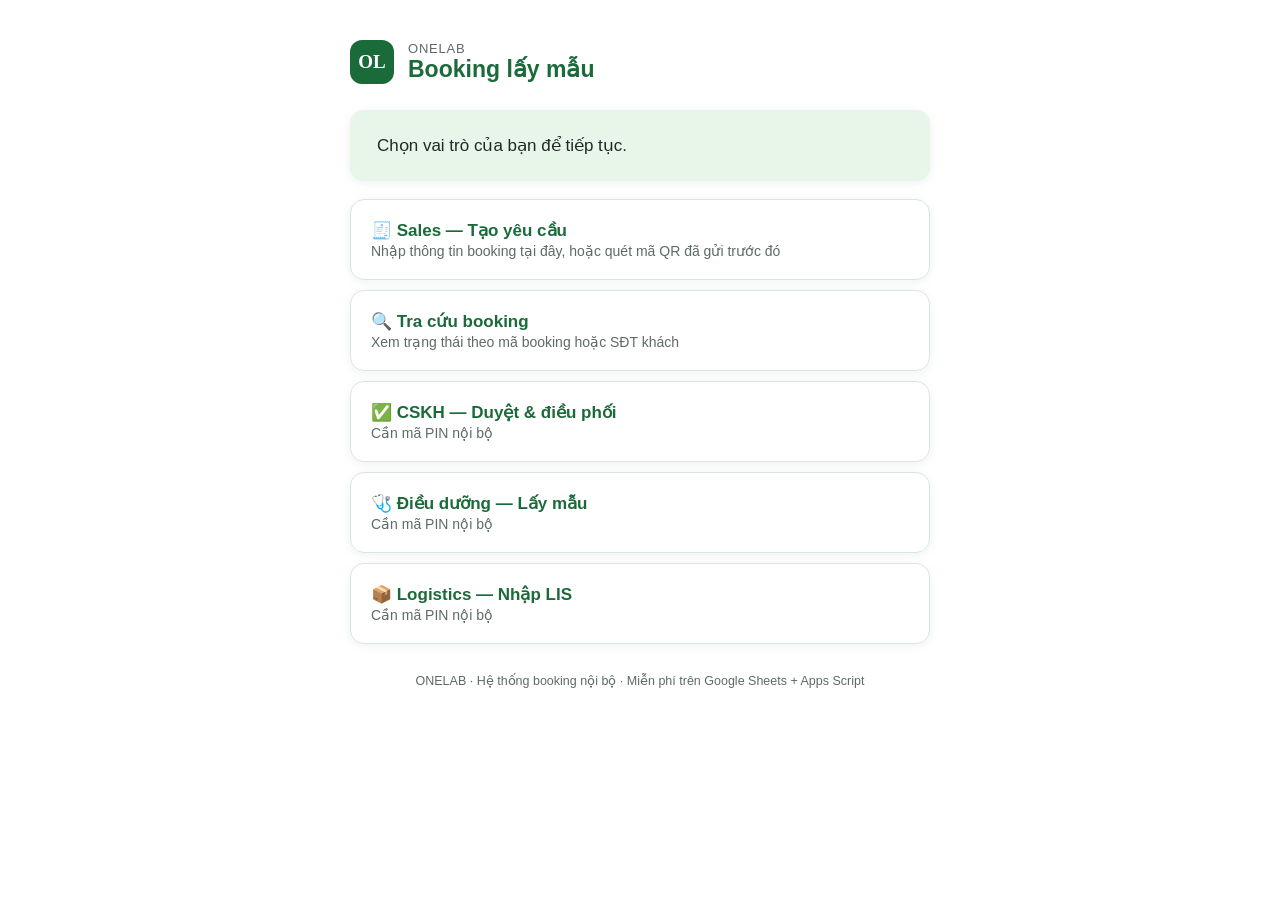
<file: index.html>
<!DOCTYPE html>
<html lang="vi">
<head>
<meta charset="UTF-8">
<meta name="viewport" content="width=device-width, initial-scale=1, maximum-scale=1">
<title>ONELAB — Hệ thống booking lấy mẫu</title>
<link rel="stylesheet" href="style.css">
</head>
<body>
<div class="wrap">
  <div class="topbar">
    <div class="logo-dot">OL</div>
    <div>
      <div class="brandname">ONELAB</div>
      <div class="pagetitle">Booking lấy mẫu</div>
    </div>
  </div>

  <div class="card mint">Chọn vai trò của bạn để tiếp tục.</div>

  <div class="role-grid">
    <a class="role-card" href="sales.html">
      <div class="rtitle">🧾 Sales — Tạo yêu cầu</div>
      <div class="rdesc">Nhập thông tin booking tại đây, hoặc quét mã QR đã gửi trước đó</div>
    </a>
    <a class="role-card" href="tra-cuu.html">
      <div class="rtitle">🔍 Tra cứu booking</div>
      <div class="rdesc">Xem trạng thái theo mã booking hoặc SĐT khách</div>
    </a>
    <a class="role-card" href="cskh.html">
      <div class="rtitle">✅ CSKH — Duyệt &amp; điều phối</div>
      <div class="rdesc">Cần mã PIN nội bộ</div>
    </a>
    <a class="role-card" href="dieu-duong.html">
      <div class="rtitle">🩺 Điều dưỡng — Lấy mẫu</div>
      <div class="rdesc">Cần mã PIN nội bộ</div>
    </a>
    <a class="role-card" href="logistics.html">
      <div class="rtitle">📦 Logistics — Nhập LIS</div>
      <div class="rdesc">Cần mã PIN nội bộ</div>
    </a>
  </div>

  <div class="footer-note">ONELAB · Hệ thống booking nội bộ · Miễn phí trên Google Sheets + Apps Script</div>
</div>
</body>
</html>
</file>
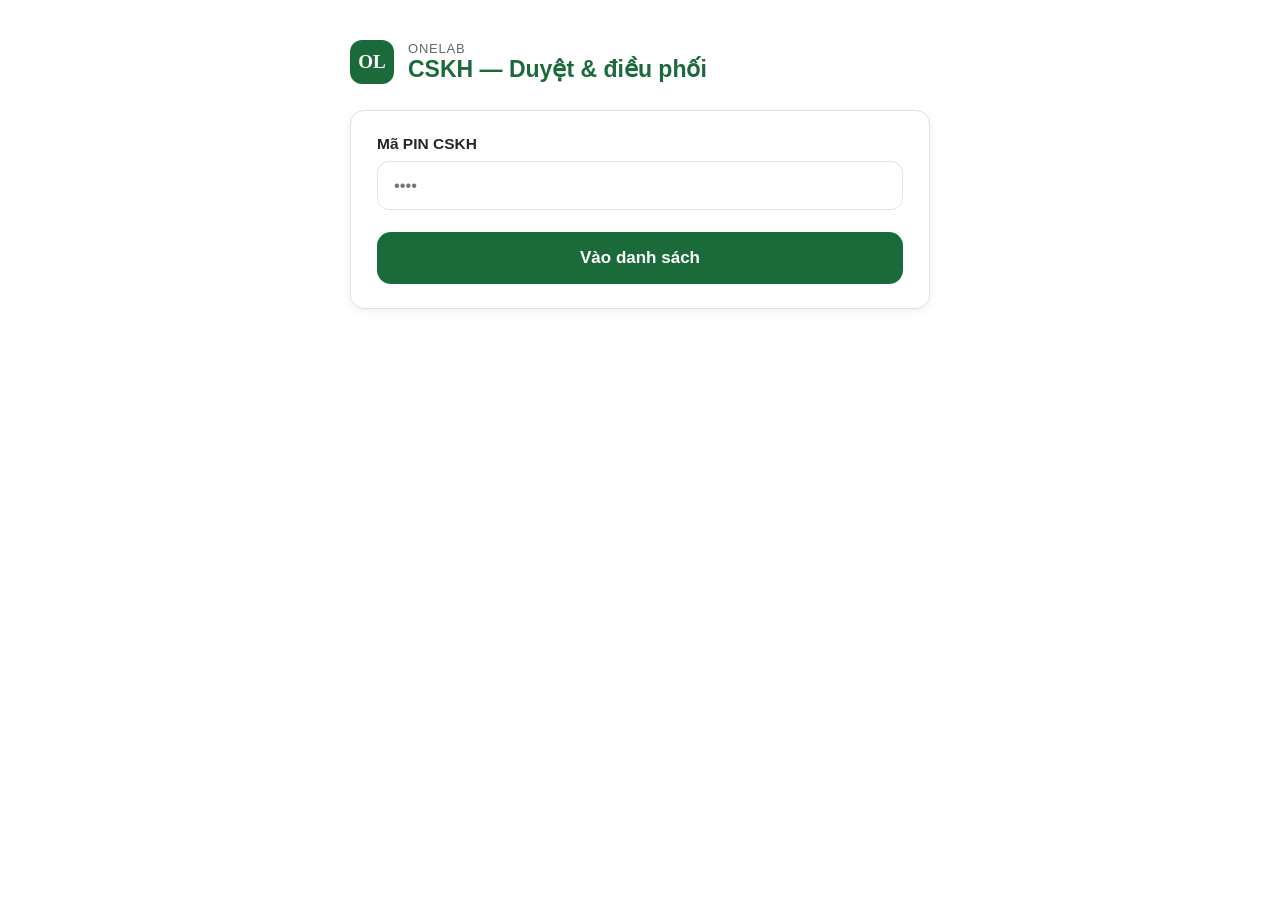
<file: cskh.html>
<!DOCTYPE html>
<html lang="vi">
<head>
<meta charset="UTF-8">
<meta name="viewport" content="width=device-width, initial-scale=1, maximum-scale=1">
<title>ONELAB — CSKH</title>
<link rel="stylesheet" href="style.css">
</head>
<body>
<div class="wrap">
  <div class="topbar">
    <div class="logo-dot">OL</div>
    <div>
      <div class="brandname">ONELAB</div>
      <div class="pagetitle">CSKH — Duyệt &amp; điều phối <span id="countBadge" style="display:none;background:var(--danger);color:#fff;border-radius:999px;padding:2px 9px;font-size:13px;vertical-align:middle;"></span></div>
    </div>
  </div>

  <div class="card" id="pinCard">
    <label class="first">Mã PIN CSKH</label>
    <input type="password" id="pin" inputmode="numeric" placeholder="••••">
    <button class="btn" id="loadBtn">Vào danh sách</button>
    <div id="loginMsg"></div>
  </div>

  <div id="queue"></div>
</div>

<script src="config.js"></script>
<script>
let PIN = '';
let NURSES = [];
let knownCodes = new Set();
let pollTimer = null;

// Hiện số lượng ngay khi mở trang, chưa cần nhập PIN
async function showPublicCount() {
  try {
    const res = await callApi('getPublicCount', { role: 'cskh' });
    const badge = document.getElementById('countBadge');
    if (res.ok && res.count > 0) {
      badge.style.display = 'inline-block';
      badge.textContent = String(res.count).padStart(2, '0');
    } else {
      badge.style.display = 'none';
    }
  } catch (e) {}
}
showPublicCount();
let publicCountTimer = setInterval(showPublicCount, 20000); // cập nhật số ngay cả khi chưa đăng nhập

document.getElementById('loadBtn').addEventListener('click', () => loadQueue(true));

async function loadQueue(isFirstLoad) {
  PIN = document.getElementById('pin').value.trim();
  const loginMsg = document.getElementById('loginMsg');
  loginMsg.innerHTML = '';
  if (!PIN) return;

  let res, nurseRes;
  try {
    [res, nurseRes] = await Promise.all([
      callApi('listQueue', { role: 'cskh', pin: PIN }),
      callApi('listNurses', {})
    ]);
  } catch (err) {
    loginMsg.innerHTML = `<div class="msg err">Không kết nối được hệ thống. Kiểm tra lại config.js (URL Apps Script) hoặc mạng internet. (${err})</div>`;
    return;
  }
  if (!res.ok) {
    loginMsg.innerHTML = `<div class="msg err">${res.error}</div>`;
    return;
  }
  NURSES = nurseRes.ok ? nurseRes.data : [];
  loginMsg.innerHTML = `<div class="msg ok">Xin chào ${res.who}</div>`;
  checkNewBookings(res.data);
  renderQueue(res.data);

  if (isFirstLoad) {
    if (publicCountTimer) clearInterval(publicCountTimer);
    if (pollTimer) clearInterval(pollTimer);
    pollTimer = setInterval(() => loadQueue(false), 20000); // tự kiểm tra mỗi 20 giây
    if ('Notification' in window && Notification.permission === 'default') Notification.requestPermission();
  }
}

function checkNewBookings(list) {
  const currentCodes = new Set(list.map(b => b.maBooking + ':' + b.trangThai));
  if (knownCodes.size > 0) {
    const newOnes = list.filter(b => !Array.from(knownCodes).some(k => k.startsWith(b.maBooking + ':')));
    if (newOnes.length > 0) alertNewBooking(newOnes.length + ' booking mới cần duyệt');
  }
  knownCodes = currentCodes;
}

function alertNewBooking(text) {
  playBeep();
  document.title = '🔔 ' + text;
  setTimeout(() => { document.title = 'ONELAB — CSKH'; }, 8000);
  if ('Notification' in window && Notification.permission === 'granted') {
    new Notification('ONELAB CSKH', { body: text });
  }
}

function playBeep() {
  try {
    const ctx = new (window.AudioContext || window.webkitAudioContext)();
    const o = ctx.createOscillator(), g = ctx.createGain();
    o.connect(g); g.connect(ctx.destination);
    o.frequency.value = 880; g.gain.value = 0.15;
    o.start(); setTimeout(() => o.stop(), 220);
  } catch (e) {}
}

let CURRENT_LIST = [];

function renderQueue(list) {
  CURRENT_LIST = list;
  const q = document.getElementById('queue');
  const badge = document.getElementById('countBadge');
  if (list.length > 0) {
    badge.style.display = 'inline-block';
    badge.textContent = String(list.length).padStart(2, '0');
  } else {
    badge.style.display = 'none';
  }
  if (list.length === 0) {
    q.innerHTML = '<div class="card mint">Không có booking nào đang chờ xử lý. 🎉</div>';
    return;
  }
  q.innerHTML = list.map(itemHtml).join('');
}

// Cập nhật 1 booking tại chỗ trên trình duyệt (không cần gọi lại server) — nhanh hơn nhiều so với loadQueue lại từ đầu
function patchAndRerender(maBooking, patch) {
  const idx = CURRENT_LIST.findIndex(b => b.maBooking === maBooking);
  if (idx === -1) return;
  Object.assign(CURRENT_LIST[idx], patch);
  const st = Number(CURRENT_LIST[idx].trangThai);
  if (st < 1 || st > 4) CURRENT_LIST.splice(idx, 1); // ra khỏi phạm vi CSKH xử lý (VD bị từ chối) -> bỏ khỏi danh sách
  renderQueue(CURRENT_LIST);
}

function itemHtml(b) {
  const isPriority = b.mucUuTien && b.mucUuTien !== 'Thường';
  const st = Number(b.trangThai);
  const waitingApprove = st === 1;
  const waitingAssign = st === 2;
  const alreadyAssigned = st >= 3;
  return `
  <div class="card" style="${isPriority ? 'border-color:#C0392B;' : ''}">
    <div style="display:flex;justify-content:space-between;">
      <strong>${b.maBooking}</strong>
      ${isPriority ? `<span class="badge st-0">${b.mucUuTien}</span>` : `<span class="badge st-${st}">${b.trangThaiLabel}</span>`}
    </div>
    <div class="hint" style="margin-top:4px;">
      ${b.tenKH}${b.ngaySinh ? ' (' + b.ngaySinh + ')' : ''} · ${b.sdt}<br>${b.diaChi}<br>${b.dichVu} · ${b.hinhThuc}<br>Hẹn: ${b.ngayHen} ${b.khungGio}<br>Trả KQ: ${b.hinhThucTraKQ || '—'}<br>Tạo lúc: ${b.thoiGianTao}
    </div>
    ${b.ghiChu ? `<div class="hint" style="margin-top:6px;font-style:italic;">Ghi chú Sale: ${b.ghiChu}</div>` : ''}

    ${waitingApprove ? `
      <label>Thời gian dự kiến lấy mẫu</label>
      <input type="text" id="eta-${b.maBooking}" placeholder="VD: 14:00 hôm nay">
      <div class="qbtn-row" style="margin-top:12px;">
        <button class="btn" onclick="approve('${b.maBooking}', this)">Duyệt</button>
        <button class="btn danger" onclick="reject('${b.maBooking}')">Từ chối</button>
      </div>
    ` : ''}

    ${waitingAssign ? `
      <label>Điều dưỡng phụ trách <span class="hint" style="display:inline;">(chọn xong là điều phối ngay)</span></label>
      <select id="nurse-${b.maBooking}">
        <option value="">-- Chọn điều dưỡng --</option>
        ${NURSES.map(n => `<option value="${n}">${n}</option>`).join('')}
      </select>
      <button class="btn" onclick="assign('${b.maBooking}', this)">Điều phối ngay</button>
    ` : ''}

    ${alreadyAssigned ? `
      <div class="hint" style="margin-top:6px;">Đã điều phối: <strong style="color:var(--text);">${b.nguoiPhuTrach || '—'}</strong></div>
      <details style="margin-top:8px;">
        <summary style="cursor:pointer;font-size:13px;color:var(--muted);">Đổi điều dưỡng khác</summary>
        <select id="renurse-${b.maBooking}" style="margin-top:8px;">
          <option value="">-- Chọn điều dưỡng mới --</option>
          ${NURSES.filter(n => n !== b.nguoiPhuTrach).map(n => `<option value="${n}">${n}</option>`).join('')}
        </select>
        <button class="btn danger" style="margin-top:8px;" onclick="reassign('${b.maBooking}')">Xác nhận đổi</button>
      </details>
    ` : ''}
    <div id="msg-${b.maBooking}"></div>
  </div>`;
}


async function approve(code, btn) {
  const eta = document.getElementById('eta-' + code).value.trim();
  if (!eta) {
    showMsg(code, { ok: false, error: 'Vui lòng nhập Thời gian dự kiến lấy mẫu trước khi Duyệt.' });
    document.getElementById('eta-' + code).focus();
    return;
  }
  btn.disabled = true; btn.textContent = 'Đang duyệt...';
  const res = await callApi('approveBooking', { maBooking: code, pin: PIN, thoiGianDuKien: eta });
  if (res.ok) {
    patchAndRerender(code, { trangThai: 2, thoiGianDuKien: eta });
  } else {
    showMsg(code, res);
    btn.disabled = false; btn.textContent = 'Duyệt';
  }
}

async function reject(code) {
  const lyDo = prompt('Lý do từ chối:');
  if (lyDo === null) return;
  const res = await callApi('rejectBooking', { maBooking: code, pin: PIN, lyDo });
  if (res.ok) {
    patchAndRerender(code, { trangThai: 0 });
  } else {
    showMsg(code, res);
  }
}

async function assign(code, btn) {
  const ten = document.getElementById('nurse-' + code).value;
  if (!ten) {
    showMsg(code, { ok: false, error: 'Vui lòng chọn tên điều dưỡng trước khi điều phối.' });
    return;
  }
  btn.disabled = true; btn.textContent = 'Đang điều phối...';
  const res = await callApi('assignNurse', { maBooking: code, pin: PIN, tenDieuDuong: ten });
  if (res.ok) {
    patchAndRerender(code, { trangThai: 3, nguoiPhuTrach: ten });
  } else {
    showMsg(code, res);
    btn.disabled = false; btn.textContent = 'Điều phối ngay';
  }
}

async function reassign(code) {
  const tenMoi = document.getElementById('renurse-' + code).value;
  if (!tenMoi) {
    showMsg(code, { ok: false, error: 'Vui lòng chọn điều dưỡng mới trước khi đổi.' });
    return;
  }
  if (!confirm('Xác nhận đổi điều dưỡng phụ trách cho booking ' + code + '?')) return;
  const res = await callApi('reassignNurse', { maBooking: code, pin: PIN, tenDieuDuongMoi: tenMoi });
  if (res.ok) {
    patchAndRerender(code, { trangThai: 3, nguoiPhuTrach: tenMoi });
  } else {
    showMsg(code, res);
  }
}

function showMsg(code, res) {
  const el = document.getElementById('msg-' + code);
  if (!el) return;
  el.innerHTML = res.ok
    ? `<div class="msg ok">${res.message}</div>`
    : `<div class="msg err">${res.error}</div>`;
}
</script>
</body>
</html>
</file>
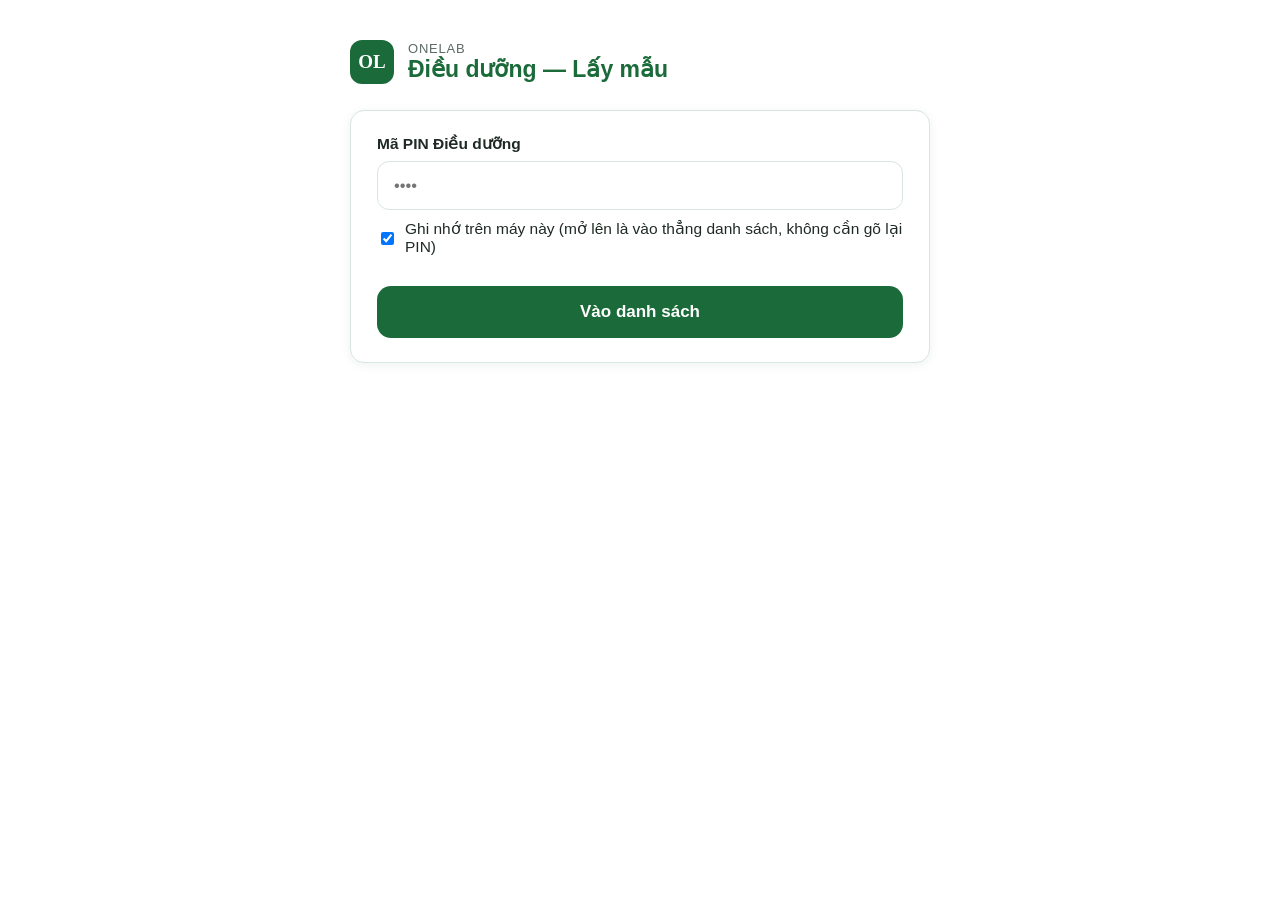
<file: dieu-duong.html>
<!DOCTYPE html>
<html lang="vi">
<head>
<meta charset="UTF-8">
<meta name="viewport" content="width=device-width, initial-scale=1, maximum-scale=1">
<title>ONELAB — Điều dưỡng</title>
<link rel="stylesheet" href="style.css">
</head>
<body>
<div class="wrap">
  <div class="topbar">
    <div class="logo-dot">OL</div>
    <div>
      <div class="brandname">ONELAB</div>
      <div class="pagetitle">Điều dưỡng — Lấy mẫu <span id="countBadge" style="display:none;background:var(--danger);color:#fff;border-radius:999px;padding:2px 9px;font-size:13px;vertical-align:middle;"></span></div>
    </div>
  </div>

  <div class="card" id="pinCard">
    <label class="first">Mã PIN Điều dưỡng</label>
    <input type="password" id="pin" inputmode="numeric" placeholder="••••">
    <label style="display:flex;align-items:center;gap:8px;font-weight:400;margin-top:10px;">
      <input type="checkbox" id="rememberMe" checked style="width:auto;">
      <span>Ghi nhớ trên máy này (mở lên là vào thẳng danh sách, không cần gõ lại PIN)</span>
    </label>
    <button class="btn" id="loadBtn">Vào danh sách</button>
    <div id="loginMsg"></div>
  </div>

  <div id="switchUserBox" style="display:none;text-align:right;margin-bottom:10px;">
    <a href="#" onclick="logoutNurse(); return false;" style="font-size:12.5px;color:var(--muted);">Không phải bạn? Đổi người dùng khác</a>
  </div>
  <div id="queue"></div>
</div>

<script src="config.js"></script>
<script>
let PIN = '';
let knownCodes = new Set();
let pollTimer = null;
const STORAGE_KEY = 'onelab_dieuduong_pin';
const NEXT_STEP = {
  3: { step: 'tiepnhan', label: 'Tiếp nhận đơn, đi lấy mẫu' },
  4: { step: 'daylaymau', label: 'Đã lấy mẫu xong' },
  5: { step: 'bangiao', label: 'Đã bàn giao mẫu cho Logistics' }
};

document.getElementById('loadBtn').addEventListener('click', () => {
  const remember = document.getElementById('rememberMe').checked;
  if (remember) localStorage.setItem(STORAGE_KEY, document.getElementById('pin').value.trim());
  else localStorage.removeItem(STORAGE_KEY);
  loadQueue(true);
});

function logoutNurse() {
  localStorage.removeItem(STORAGE_KEY);
  PIN = '';
  if (pollTimer) clearInterval(pollTimer);
  document.getElementById('pin').value = '';
  document.getElementById('pinCard').style.display = 'block';
  document.getElementById('switchUserBox').style.display = 'none';
  document.getElementById('queue').innerHTML = '';
  document.getElementById('countBadge').style.display = 'none';
}

// Tự động vào danh sách nếu đã lưu PIN trên máy này trước đó
(function autoLogin() {
  const saved = localStorage.getItem(STORAGE_KEY);
  if (saved) {
    document.getElementById('pin').value = saved;
    document.getElementById('pinCard').style.display = 'none';
    document.getElementById('switchUserBox').style.display = 'block';
    loadQueue(true);
  }
})();

async function loadQueue(isFirstLoad) {
  PIN = document.getElementById('pin').value.trim();
  const loginMsg = document.getElementById('loginMsg');
  loginMsg.innerHTML = '';
  if (!PIN) return;

  let res;
  try {
    res = await callApi('listQueue', { role: 'dieuduong', pin: PIN });
  } catch (err) {
    document.getElementById('pinCard').style.display = 'block';
    document.getElementById('switchUserBox').style.display = 'none';
    document.getElementById('queue').innerHTML = `<div class="msg err">Không kết nối được hệ thống. Kiểm tra lại config.js (URL Apps Script) hoặc mạng internet. (${err})</div>`;
    return;
  }
  if (!res.ok) {
    loginMsg.innerHTML = `<div class="msg err">${res.error}</div>`;
    document.getElementById('pinCard').style.display = 'block'; // PIN lưu bị sai -> hiện lại form nhập
    document.getElementById('switchUserBox').style.display = 'none';
    return;
  }
  loginMsg.innerHTML = `<div class="msg ok">Xin chào ${res.who}</div>`;
  checkNewBookings(res.data);
  renderQueue(res.data);

  if (isFirstLoad) {
    if (pollTimer) clearInterval(pollTimer);
    pollTimer = setInterval(() => loadQueue(false), 20000);
    if ('Notification' in window && Notification.permission === 'default') Notification.requestPermission();
  }
}

function checkNewBookings(list) {
  const currentCodes = new Set(list.map(b => b.maBooking + ':' + b.trangThai));
  if (knownCodes.size > 0) {
    const newOnes = list.filter(b => !Array.from(knownCodes).some(k => k.startsWith(b.maBooking + ':')));
    if (newOnes.length > 0) alertNewBooking(newOnes.length + ' booking mới được giao cho bạn');
  }
  knownCodes = currentCodes;
}

function alertNewBooking(text) {
  playBeep();
  document.title = '🔔 ' + text;
  setTimeout(() => { document.title = 'ONELAB — Điều dưỡng'; }, 8000);
  if ('Notification' in window && Notification.permission === 'granted') {
    new Notification('ONELAB Điều dưỡng', { body: text });
  }
}

function playBeep() {
  try {
    const ctx = new (window.AudioContext || window.webkitAudioContext)();
    const o = ctx.createOscillator(), g = ctx.createGain();
    o.connect(g); g.connect(ctx.destination);
    o.frequency.value = 880; g.gain.value = 0.15;
    o.start(); setTimeout(() => o.stop(), 220);
  } catch (e) {}
}

function renderQueue(list) {
  const q = document.getElementById('queue');
  const badge = document.getElementById('countBadge');
  if (list.length > 0) {
    badge.style.display = 'inline-block';
    badge.textContent = String(list.length).padStart(2, '0');
  } else {
    badge.style.display = 'none';
  }
  if (list.length === 0) {
    q.innerHTML = '<div class="card mint">Không có booking nào được giao. 🎉</div>';
    return;
  }
  q.innerHTML = list.map(itemHtml).join('');
}

function itemHtml(b) {
  const st = Number(b.trangThai);
  const next = NEXT_STEP[st];
  const billList = (b.billLinks || '').split(',').map(s => s.trim()).filter(Boolean);
  const chiDinhList = (b.chiDinhLinks || '').split(',').map(s => s.trim()).filter(Boolean);
  return `
  <div class="card">
    <strong>${b.maBooking}</strong>
    <div class="hint" style="margin-top:4px;">
      <strong style="color:var(--text);">${b.tenKH}</strong>${b.ngaySinh ? ' (' + b.ngaySinh + ')' : ''} · ${b.sdt}<br>
      ${b.diaChi}<br>
      Hẹn: ${b.ngayHen} ${b.khungGio}<br>Dự kiến: ${b.thoiGianDuKien || '—'}<br>Điều phối lúc: ${b.t3DieuPhoi || '—'}
    </div>

    <div class="card mint" style="margin-top:10px;padding:10px 14px;">
      <div class="hint" style="font-weight:700;color:var(--text);margin-bottom:4px;">Xét nghiệm cần chuẩn bị vật tư</div>
      <div style="font-size:13px;color:var(--text);">${b.dichVu || '—'}</div>
    </div>

    ${b.maBacSi ? `<div class="hint" style="margin-top:8px;">Mã bác sĩ: <strong style="color:var(--text);">${b.maBacSi}</strong></div>` : ''}
    ${b.hinhThucTraKQ ? `<div class="hint" style="margin-top:4px;">Trả KQ: <strong style="color:var(--text);">${b.hinhThucTraKQ}</strong>${b.emailKetQua ? ' — ' + b.emailKetQua : ''}</div>` : ''}

    ${chiDinhList.length > 0 ? `
      <div class="hint" style="margin-top:8px;">Ảnh phiếu chỉ định:
        ${chiDinhList.map((l, i) => `<a href="${l}" target="_blank" rel="noopener">Ảnh ${i + 1}</a>`).join(' · ')}
      </div>` : ''}

    ${billList.length > 0 ? `
      <div class="card" style="margin-top:8px;padding:10px 14px;border-color:var(--green-accent);">
        <div class="hint" style="font-weight:700;color:var(--text);margin-bottom:4px;">💵 Hoá đơn/Bill — thu tiền khách</div>
        ${billList.map((l, i) => `<div><a href="${l}" target="_blank" rel="noopener">Xem hoá đơn ${i + 1}</a></div>`).join('')}
      </div>` : ''}
    ${b.ghiChu ? `<div class="hint" style="margin-top:8px;font-style:italic;">Ghi chú Sale: ${b.ghiChu}</div>` : ''}
    ${next && next.step === 'tiepnhan' ? `
      <label style="margin-top:12px;">Giờ khách xác nhận lại qua điện thoại <span class="hint" style="display:inline;">(chỉ ghi nếu KHÁC giờ CSKH đã hẹn, VD "9:00")</span></label>
      <input type="text" id="gioKH-${b.maBooking}" placeholder="Để trống nếu khách xác nhận đúng giờ cũ">
    ` : ''}
    ${next && next.step === 'bangiao' ? `
      <label style="margin-top:12px;">Số km thực tế đã di chuyển (nếu nhớ)</label>
      <input type="number" id="km-${b.maBooking}" placeholder="VD: 8" min="0" step="0.1">
    ` : ''}
    ${next ? `<button class="btn" onclick="update('${b.maBooking}','${next.step}')">${next.label}</button>` : ''}
    <div id="msg-${b.maBooking}"></div>
  </div>`;
}

async function update(code, step) {
  const params = { maBooking: code, pin: PIN, step };
  if (step === 'tiepnhan') {
    const gioKHEl = document.getElementById('gioKH-' + code);
    if (gioKHEl && gioKHEl.value.trim()) params.gioKHXacNhanLai = gioKHEl.value.trim();
  }
  if (step === 'bangiao') {
    const kmEl = document.getElementById('km-' + code);
    if (kmEl && kmEl.value.trim()) params.kmThucTe = kmEl.value.trim();
  }
  const res = await callApi('nurseUpdate', params);
  const el = document.getElementById('msg-' + code);
  el.innerHTML = res.ok ? `<div class="msg ok">${res.message}</div>` : `<div class="msg err">${res.error}</div>`;
  if (res.ok) setTimeout(loadQueue, 1400);
}
</script>
</body>
</html>
</file>
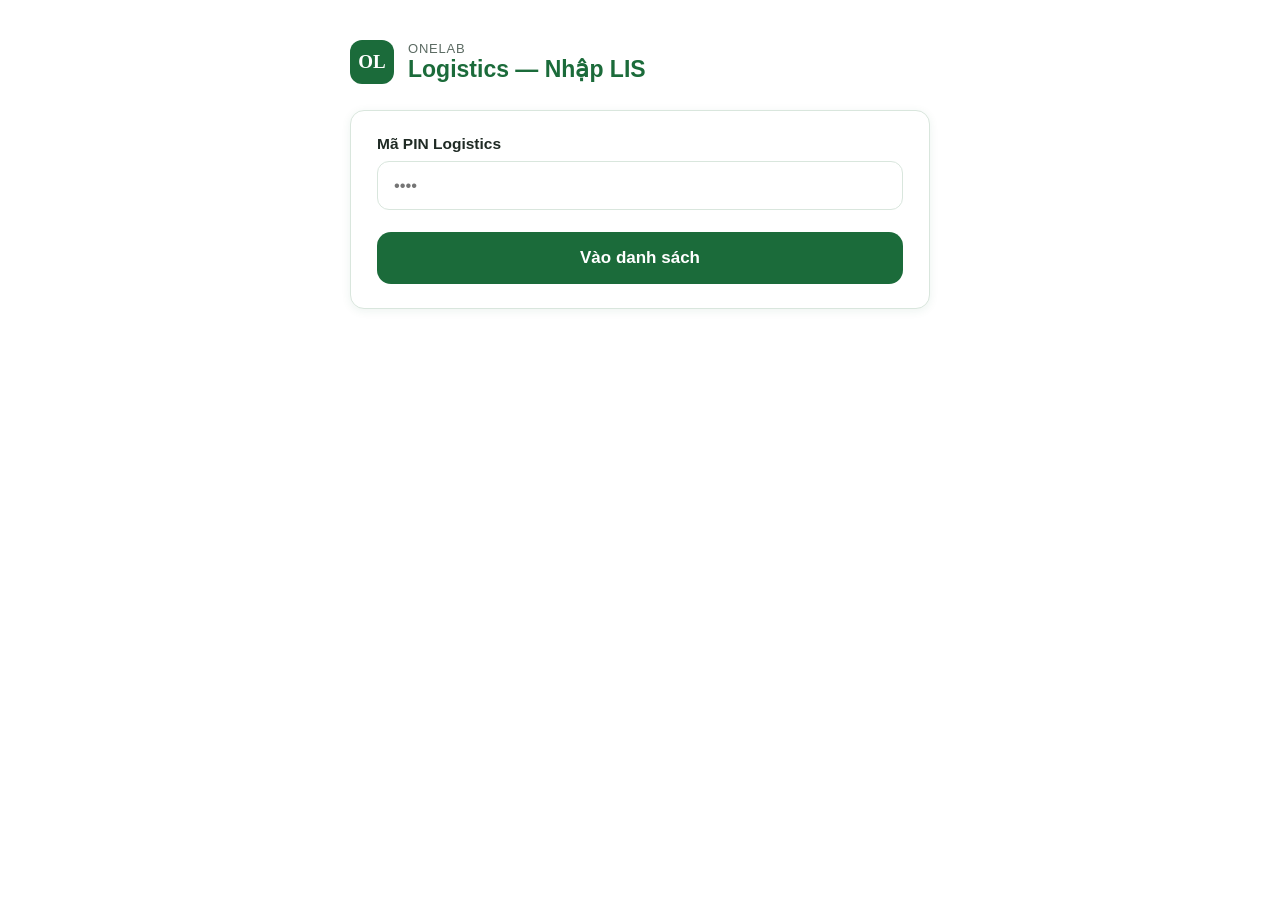
<file: logistics.html>
<!DOCTYPE html>
<html lang="vi">
<head>
<meta charset="UTF-8">
<meta name="viewport" content="width=device-width, initial-scale=1, maximum-scale=1">
<title>ONELAB — Logistics</title>
<link rel="stylesheet" href="style.css">
</head>
<body>
<div class="wrap">
  <div class="topbar">
    <div class="logo-dot">OL</div>
    <div>
      <div class="brandname">ONELAB</div>
      <div class="pagetitle">Logistics — Nhập LIS <span id="countBadge" style="display:none;background:var(--danger);color:#fff;border-radius:999px;padding:2px 9px;font-size:13px;vertical-align:middle;"></span></div>
    </div>
  </div>

  <div class="card" id="pinCard">
    <label class="first">Mã PIN Logistics</label>
    <input type="password" id="pin" inputmode="numeric" placeholder="••••">
    <button class="btn" id="loadBtn">Vào danh sách</button>
    <div id="loginMsg"></div>
  </div>

  <div id="queue"></div>
</div>

<script src="config.js"></script>
<script>
let PIN = '';
let knownCodes = new Set();
let pollTimer = null;

async function showPublicCount() {
  try {
    const res = await callApi('getPublicCount', { role: 'logistics' });
    const badge = document.getElementById('countBadge');
    if (res.ok && res.count > 0) {
      badge.style.display = 'inline-block';
      badge.textContent = String(res.count).padStart(2, '0');
    } else {
      badge.style.display = 'none';
    }
  } catch (e) {}
}
showPublicCount();
let publicCountTimer = setInterval(showPublicCount, 20000);

document.getElementById('loadBtn').addEventListener('click', () => loadQueue(true));

async function loadQueue(isFirstLoad) {
  PIN = document.getElementById('pin').value.trim();
  const loginMsg = document.getElementById('loginMsg');
  loginMsg.innerHTML = '';
  if (!PIN) return;

  let res;
  try {
    res = await callApi('listQueue', { role: 'logistics', pin: PIN });
  } catch (err) {
    loginMsg.innerHTML = `<div class="msg err">Không kết nối được hệ thống. Kiểm tra lại config.js (URL Apps Script) hoặc mạng internet. (${err})</div>`;
    return;
  }
  if (!res.ok) {
    loginMsg.innerHTML = `<div class="msg err">${res.error}</div>`;
    return;
  }
  loginMsg.innerHTML = `<div class="msg ok">Xin chào ${res.who}</div>`;
  checkNewBookings(res.data);
  renderQueue(res.data);

  if (isFirstLoad) {
    if (publicCountTimer) clearInterval(publicCountTimer);
    if (pollTimer) clearInterval(pollTimer);
    pollTimer = setInterval(() => loadQueue(false), 20000);
    if ('Notification' in window && Notification.permission === 'default') Notification.requestPermission();
  }
}

function checkNewBookings(list) {
  const currentCodes = new Set(list.map(b => b.maBooking + ':' + b.trangThai));
  if (knownCodes.size > 0) {
    const newOnes = list.filter(b => !Array.from(knownCodes).some(k => k.startsWith(b.maBooking + ':')));
    if (newOnes.length > 0) alertNewBooking(newOnes.length + ' mẫu mới chờ nhập LIS');
  }
  knownCodes = currentCodes;
}

function alertNewBooking(text) {
  playBeep();
  document.title = '🔔 ' + text;
  setTimeout(() => { document.title = 'ONELAB — Logistics'; }, 8000);
  if ('Notification' in window && Notification.permission === 'granted') {
    new Notification('ONELAB Logistics', { body: text });
  }
}

function playBeep() {
  try {
    const ctx = new (window.AudioContext || window.webkitAudioContext)();
    const o = ctx.createOscillator(), g = ctx.createGain();
    o.connect(g); g.connect(ctx.destination);
    o.frequency.value = 880; g.gain.value = 0.15;
    o.start(); setTimeout(() => o.stop(), 220);
  } catch (e) {}
}

function renderQueue(list) {
  const q = document.getElementById('queue');
  const badge = document.getElementById('countBadge');
  if (list.length > 0) {
    badge.style.display = 'inline-block';
    badge.textContent = String(list.length).padStart(2, '0');
  } else {
    badge.style.display = 'none';
  }
  if (list.length === 0) {
    q.innerHTML = '<div class="card mint">Không có mẫu nào đang chờ nhập LIS. 🎉</div>';
    return;
  }
  q.innerHTML = list.map(itemHtml).join('');
}

function itemHtml(b) {
  const isPriority = b.mucUuTien && b.mucUuTien !== 'Thường';
  const chiDinhList = (b.chiDinhLinks || '').split(',').map(s => s.trim()).filter(Boolean);
  const billList = (b.billLinks || '').split(',').map(s => s.trim()).filter(Boolean);
  const st = Number(b.trangThai);
  const waitingReceive = st === 20; // Thu mẫu — chờ Logistics xác nhận tiếp nhận

  return `
  <div class="card" style="${isPriority ? 'border-color:#C0392B;' : ''}">
    <div style="display:flex;justify-content:space-between;align-items:center;">
      <strong>${b.maBooking}</strong>
      ${isPriority ? `<span class="badge st-0">${b.mucUuTien}</span>` : `<span class="badge st-1">${b.trangThaiLabel}</span>`}
    </div>

    <div class="hint" style="margin-top:6px;">
      <strong style="color:var(--text);">${b.tenKH}</strong> · ${b.sdt}<br>
      ${b.diaChi}<br>
      Hình thức: ${b.hinhThuc} · Hẹn: ${b.ngayHen} ${b.khungGio}
    </div>

    <div class="card mint" style="margin-top:10px;padding:10px 14px;">
      <div class="hint" style="font-weight:700;color:var(--text);margin-bottom:4px;">Xét nghiệm / Chỉ số cần nhập</div>
      <div style="font-size:13px;color:var(--text);">${b.dichVu || '—'}</div>
    </div>

    ${b.maBacSi ? `<div class="hint" style="margin-top:8px;">Mã bác sĩ: <strong style="color:var(--text);">${b.maBacSi}</strong></div>` : ''}
    ${b.hinhThucTraKQ ? `<div class="hint" style="margin-top:4px;">Trả KQ: <strong style="color:var(--text);">${b.hinhThucTraKQ}</strong>${b.emailKetQua ? ' — ' + b.emailKetQua : ''}</div>` : ''}
    ${b.ghiChu ? `<div class="hint" style="margin-top:6px;font-style:italic;">Ghi chú Sale: ${b.ghiChu}</div>` : ''}

    ${chiDinhList.length > 0 ? `
      <div class="hint" style="margin-top:8px;">Ảnh phiếu chỉ định:
        ${chiDinhList.map((l, i) => `<a href="${l}" target="_blank" rel="noopener">Ảnh ${i + 1}</a>`).join(' · ')}
      </div>` : ''}
    ${billList.length > 0 ? `
      <div class="hint" style="margin-top:4px;">Hoá đơn/Bill:
        ${billList.map((l, i) => `<a href="${l}" target="_blank" rel="noopener">File ${i + 1}</a>`).join(' · ')}
      </div>` : ''}

    ${waitingReceive ? `
      <button class="btn" style="margin-top:14px;" onclick="confirmReceive('${b.maBooking}')">Xác nhận thu mẫu</button>
    ` : `
      <div class="hint" style="margin-top:8px;">
        ${st === 21
          ? `Tiếp nhận lúc: ${b.tiepNhan || '—'} (bởi ${b.nguoiTiepNhan || '—'})`
          : `Bàn giao lúc: ${b.banGiao || '—'} (bởi ${b.nguoiBanGiao || '—'})`}
      </div>
      <label style="margin-top:12px;">Mã PID</label>
      <input type="text" id="pid-${b.maBooking}" placeholder="VD: 10231">
      <label>Mã SID</label>
      <input type="text" id="sid-${b.maBooking}" placeholder="VD: 55892">
      <button class="btn" onclick="finish('${b.maBooking}')">Hoàn tất</button>
    `}
    <div id="msg-${b.maBooking}"></div>
  </div>`;
}

async function confirmReceive(code) {
  const res = await callApi('confirmThuMau', { maBooking: code, pin: PIN });
  const el = document.getElementById('msg-' + code);
  el.innerHTML = res.ok ? `<div class="msg ok">${res.message}</div>` : `<div class="msg err">${res.error}</div>`;
  if (res.ok) setTimeout(loadQueue, 1400);
}

async function finish(code) {
  const maPID = document.getElementById('pid-' + code).value;
  const maSID = document.getElementById('sid-' + code).value;
  const res = await callApi('enterSID', { maBooking: code, pin: PIN, maPID, maSID });
  const el = document.getElementById('msg-' + code);
  el.innerHTML = res.ok ? `<div class="msg ok">${res.message}</div>` : `<div class="msg err">${res.error}</div>`;
  if (res.ok) setTimeout(loadQueue, 1400);
}
</script>
</body>
</html>
</file>
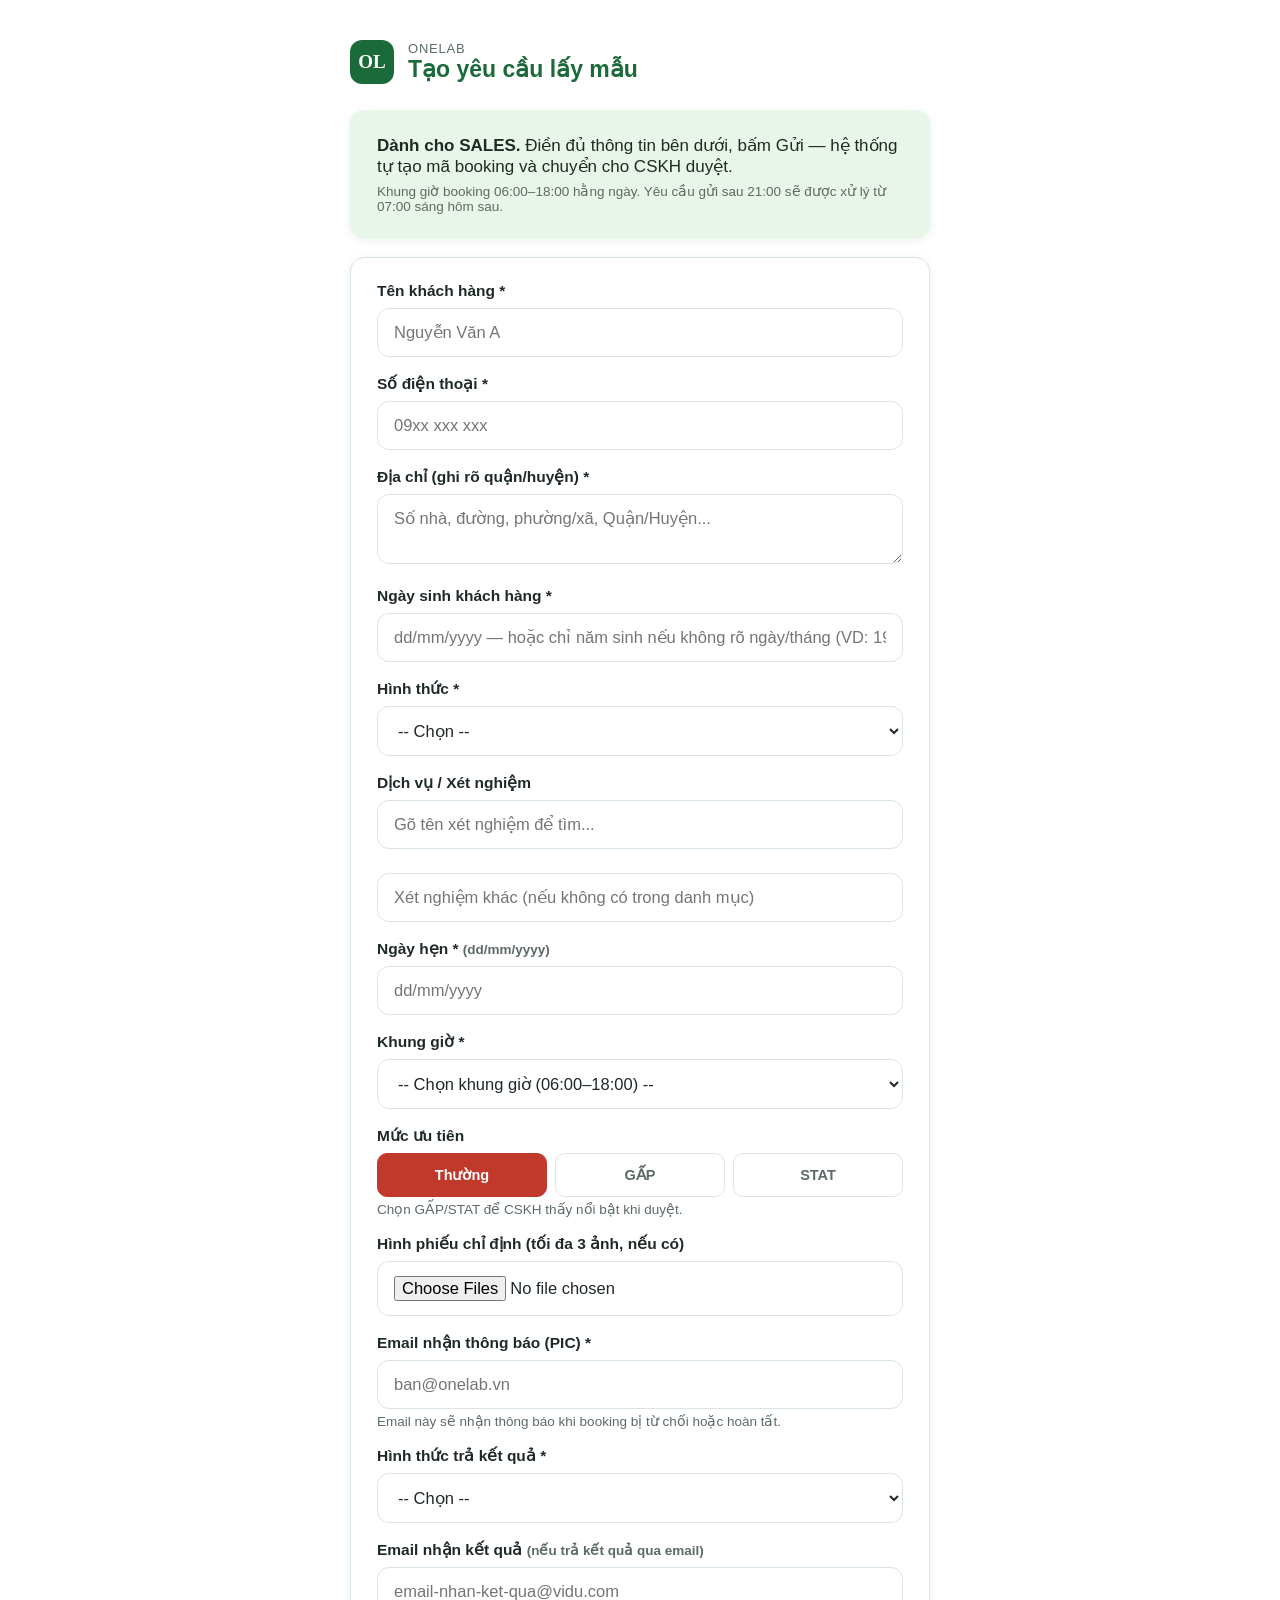
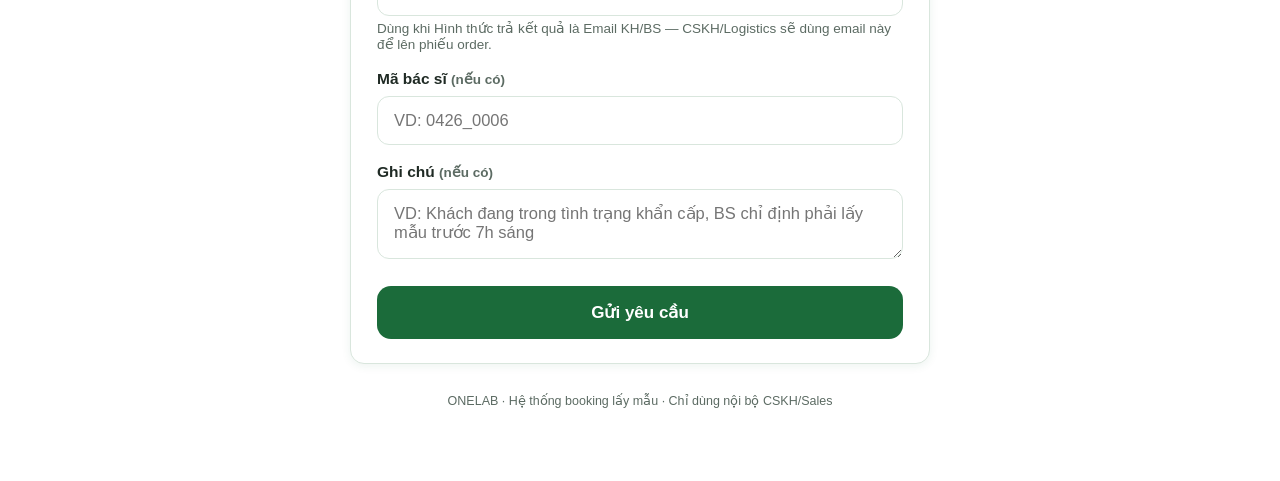
<file: sales.html>
<!DOCTYPE html>
<html lang="vi">
<head>
<meta charset="UTF-8">
<meta name="viewport" content="width=device-width, initial-scale=1, maximum-scale=1">
<title>ONELAB — Tạo yêu cầu lấy mẫu</title>
<link rel="stylesheet" href="style.css">
</head>
<body>
<div class="wrap">
  <div class="topbar">
    <div class="logo-dot">OL</div>
    <div>
      <div class="brandname">ONELAB</div>
      <div class="pagetitle">Tạo yêu cầu lấy mẫu</div>
    </div>
  </div>

  <div class="card mint" id="normalIntro">
    <strong>Dành cho SALES.</strong> Điền đủ thông tin bên dưới, bấm Gửi — hệ thống tự tạo mã booking và chuyển cho CSKH duyệt.
    <div class="hint" style="margin-top:6px;">Khung giờ booking 06:00–18:00 hằng ngày. Yêu cầu gửi sau 21:00 sẽ được xử lý từ 07:00 sáng hôm sau.</div>
  </div>

  <div class="card" id="editIntro" style="display:none;background:#FFF3E0;border-color:transparent;">
    <strong style="color:var(--hn-orange, #EF6C00);">Đang chỉnh sửa booking bị từ chối</strong>
    <div class="hint" style="margin-top:6px;">Mã: <strong id="editCode" style="color:var(--text);"></strong></div>
    <div class="hint">Lý do từ chối: <span id="editReason" style="color:var(--text);"></span></div>
    <div class="hint" style="margin-top:6px;">Chỉnh lại phần bị từ chối rồi bấm "Cập nhật yêu cầu" — không cần nhập lại từ đầu.</div>
  </div>

  <div id="confirmScreen" style="display:none;"></div>

  <form id="bookingForm" class="card">
    <label class="first">Tên khách hàng *</label>
    <input type="text" id="tenKH" required placeholder="Nguyễn Văn A">

    <label>Số điện thoại *</label>
    <input type="tel" id="sdt" required placeholder="09xx xxx xxx">
    <div class="hint" id="customerFoundHint" style="color:var(--green-dark);display:none;">✓ Đã tìm thấy thông tin khách hàng cũ, tự động điền các trường bên dưới (có thể chỉnh lại nếu cần).</div>

    <label>Địa chỉ (ghi rõ quận/huyện) *</label>
    <textarea id="diaChi" rows="2" required placeholder="Số nhà, đường, phường/xã, Quận/Huyện..."></textarea>

    <label>Ngày sinh khách hàng *</label>
    <input type="text" id="ngaySinhKH" placeholder="dd/mm/yyyy — hoặc chỉ năm sinh nếu không rõ ngày/tháng (VD: 1990)" inputmode="numeric" maxlength="10">
    <div class="hint" id="ngaySinhErr" style="color:var(--danger);display:none;">Bắt buộc nhập ngày sinh — dd/mm/yyyy đầy đủ, hoặc ít nhất năm sinh (VD: 1990)</div>

    <label>Hình thức *</label>
    <select id="hinhThuc" required>
      <option value="">-- Chọn --</option>
      <option>Lấy mẫu</option>
      <option>Thu mẫu</option>
    </select>

    <label>Dịch vụ / Xét nghiệm</label>
    <div style="position:relative;">
      <input type="text" id="testSearch" placeholder="Gõ tên xét nghiệm để tìm..." autocomplete="off">
      <div id="testSuggestions" class="test-suggestions"></div>
    </div>
    <div id="selectedTestsBox" class="selected-tests"></div>
    <div id="totalGiaBox" class="hint" style="color:var(--green-dark);font-weight:700;margin-top:6px;"></div>
    <input type="text" id="dichVuKhac" placeholder="Xét nghiệm khác (nếu không có trong danh mục)" style="margin-top:8px;">

    <label>Ngày hẹn * <span class="hint" style="display:inline;">(dd/mm/yyyy)</span></label>
    <input type="text" id="ngayHen" required placeholder="dd/mm/yyyy" inputmode="numeric" maxlength="10">
    <div class="hint" id="ngayHenErr" style="color:var(--danger);display:none;">Ngày không hợp lệ, nhập theo định dạng dd/mm/yyyy</div>

    <label>Khung giờ *</label>
    <select id="khungGio" required>
      <option value="">-- Chọn khung giờ (06:00–18:00) --</option>
      <option>06:00–07:00</option>
      <option>07:00–08:00</option>
      <option>08:00–09:00</option>
      <option>09:00–10:00</option>
      <option>10:00–11:00</option>
      <option>11:00–12:00</option>
      <option>12:00–13:00</option>
      <option>13:00–14:00</option>
      <option>14:00–15:00</option>
      <option>15:00–16:00</option>
      <option>16:00–17:00</option>
      <option>17:00–18:00</option>
    </select>

    <label>Mức ưu tiên</label>
    <div class="priority-row">
      <label class="chip"><input type="radio" name="mucUuTien" value="Thường" checked><span>Thường</span></label>
      <label class="chip"><input type="radio" name="mucUuTien" value="GẤP"><span>GẤP</span></label>
      <label class="chip"><input type="radio" name="mucUuTien" value="STAT"><span>STAT</span></label>
    </div>
    <div class="hint">Chọn GẤP/STAT để CSKH thấy nổi bật khi duyệt.</div>

    <label>Hình phiếu chỉ định (tối đa 3 ảnh, nếu có)</label>
    <input type="file" id="chiDinh" accept="image/*" multiple>

    <label>Email nhận thông báo (PIC) *</label>
    <input type="email" id="emailPIC" required placeholder="ban@onelab.vn">
    <div class="hint">Email này sẽ nhận thông báo khi booking bị từ chối hoặc hoàn tất.</div>

    <label>Hình thức trả kết quả *</label>
    <select id="hinhThucTraKQ" required>
      <option value="">-- Chọn --</option>
      <option>Zalo khách hàng</option>
      <option>Email khách hàng</option>
      <option>Email bác sĩ</option>
    </select>

    <label>Email nhận kết quả <span class="hint" style="display:inline;">(nếu trả kết quả qua email)</span></label>
    <input type="email" id="emailKetQua" placeholder="email-nhan-ket-qua@vidu.com">
    <div class="hint">Dùng khi Hình thức trả kết quả là Email KH/BS — CSKH/Logistics sẽ dùng email này để lên phiếu order.</div>

    <label>Mã bác sĩ <span class="hint" style="display:inline;">(nếu có)</span></label>
    <input type="text" id="maBacSi" placeholder="VD: 0426_0006">
    <div class="hint" id="maBacSiErr" style="color:var(--danger);display:none;">Định dạng mã bác sĩ phải dạng số_số, VD: 0421_0000</div>

    <label>Ghi chú <span class="hint" style="display:inline;">(nếu có)</span></label>
    <textarea id="ghiChuSale" rows="2" placeholder="VD: Khách đang trong tình trạng khẩn cấp, BS chỉ định phải lấy mẫu trước 7h sáng"></textarea>

    <button type="submit" class="btn" id="submitBtn">Gửi yêu cầu</button>
    <div id="msg"></div>
  </form>

  <div class="footer-note">ONELAB · Hệ thống booking lấy mẫu · Chỉ dùng nội bộ CSKH/Sales</div>
</div>

<script src="config.js"></script>
<script>
// Tải danh mục xét nghiệm để Sales gõ-tìm-chọn (thay vì cuộn danh sách dài)
const form = document.getElementById('bookingForm');
const msg = document.getElementById('msg');
const submitBtn = document.getElementById('submitBtn');
let ALL_TESTS = []; // [{ten, gia}]
let TEST_GIA_MAP = {}; // ten -> gia
let selectedTests = [];

(async function loadTests() {
  try {
    const res = await callApi('listTests', {});
    ALL_TESTS = (res.ok && res.data.length > 0) ? res.data : [];
    ALL_TESTS.forEach(t => { if (t.gia) TEST_GIA_MAP[t.ten] = t.gia; });
  } catch (e) { ALL_TESTS = []; }
})();

// Ô Gia trong sheet có thể đang lưu dạng CHỮ (text) kèm dấu phẩy (VD "725,000") thay vì số thật
// -> bóc tách hết ký tự không phải số trước khi parse, để đọc đúng dù ô là text hay số.
function parseGiaNumber(gia) {
  if (gia === null || gia === undefined || gia === '') return 0;
  const cleaned = String(gia).replace(/[^\d.-]/g, '');
  const n = Number(cleaned);
  return isNaN(n) ? 0 : n;
}

function formatGia(gia) {
  const n = parseGiaNumber(gia);
  if (!n) return '';
  return n.toLocaleString('en-US') + 'đ';
}

function stripAccents(s) {
  return s.normalize('NFD').replace(/[\u0300-\u036f]/g, '').toLowerCase();
}

const testSearch = document.getElementById('testSearch');
const testSuggestions = document.getElementById('testSuggestions');

testSearch.addEventListener('input', () => {
  const q = stripAccents(testSearch.value.trim());
  if (!q) { testSuggestions.style.display = 'none'; return; }
  const matches = ALL_TESTS.filter(t => stripAccents(t.ten).includes(q) && !selectedTests.includes(t.ten)).slice(0, 8);
  if (matches.length === 0) {
    testSuggestions.innerHTML = '<div class="suggestion-empty">Không tìm thấy — dùng ô "Xét nghiệm khác" bên dưới</div>';
    testSuggestions.style.display = 'block';
    return;
  }
  testSuggestions.innerHTML = matches.map(t => `
    <div class="suggestion-item" onclick="pickTest('${t.ten.replace(/'/g, "\\'")}')">
      <span>${t.ten}</span>${t.gia ? `<span class="suggestion-price">${formatGia(t.gia)}</span>` : ''}
    </div>`).join('');
  testSuggestions.style.display = 'block';
});

testSearch.addEventListener('focus', () => { if (testSearch.value.trim()) testSearch.dispatchEvent(new Event('input')); });
document.addEventListener('click', (e) => {
  if (!e.target.closest('#testSearch') && !e.target.closest('#testSuggestions')) testSuggestions.style.display = 'none';
});

function pickTest(name) {
  if (!selectedTests.includes(name)) selectedTests.push(name);
  testSearch.value = '';
  testSuggestions.style.display = 'none';
  renderSelectedTests();
}

function removeTest(name) {
  selectedTests = selectedTests.filter(t => t !== name);
  renderSelectedTests();
}

function renderSelectedTests() {
  const box = document.getElementById('selectedTestsBox');
  box.innerHTML = selectedTests.map(t => {
    const gia = TEST_GIA_MAP[t] ? ` — ${formatGia(TEST_GIA_MAP[t])}` : '';
    return `<span class="test-chip">${t}${gia}<span class="chip-x" onclick="removeTest('${t.replace(/'/g, "\\'")}')">×</span></span>`;
  }).join('');
  renderTotalGia();
}

function renderTotalGia() {
  const totalBox = document.getElementById('totalGiaBox');
  const total = selectedTests.reduce((sum, t) => sum + parseGiaNumber(TEST_GIA_MAP[t]), 0);
  totalBox.textContent = total > 0 ? `Tạm tính: ${total.toLocaleString('en-US')}đ` : '';
}

function getSelectedTests() {
  const khac = document.getElementById('dichVuKhac').value.trim();
  const all = selectedTests.slice();
  if (khac) all.push(khac);
  return all.join(', ');
}

// Tự động chèn dấu "/" khi gõ ngày dd/mm/yyyy
const ngayHenInput = document.getElementById('ngayHen');
ngayHenInput.addEventListener('input', (e) => {
  let v = e.target.value.replace(/\D/g, '').slice(0, 8);
  if (v.length >= 5) v = v.slice(0, 2) + '/' + v.slice(2, 4) + '/' + v.slice(4);
  else if (v.length >= 3) v = v.slice(0, 2) + '/' + v.slice(2);
  e.target.value = v;
  updateKhungGioLock();
});

const ngaySinhInput = document.getElementById('ngaySinhKH');
ngaySinhInput.addEventListener('input', (e) => {
  let v = e.target.value.replace(/\D/g, '').slice(0, 8);
  // Chỉ tự chèn dấu "/" khi gõ quá 4 số (đang là ngày đầy đủ) — 4 số trở xuống giữ nguyên (có thể là năm sinh)
  if (v.length > 4) v = v.slice(0, 2) + '/' + v.slice(2, 4) + '/' + v.slice(4);
  e.target.value = v;
});

function isValidDDMMYYYY(str) {
  const m = str.match(/^(\d{2})\/(\d{2})\/(\d{4})$/);
  if (!m) return false;
  const d = Number(m[1]), mo = Number(m[2]), y = Number(m[3]);
  if (mo < 1 || mo > 12) return false;
  const daysInMonth = new Date(y, mo, 0).getDate();
  return d >= 1 && d <= daysInMonth;
}

// Ngày sinh: chấp nhận dd/mm/yyyy đầy đủ, HOẶC chỉ năm sinh (4 số) nếu không rõ ngày/tháng
function isValidNgaySinh(str) {
  if (/^\d{4}$/.test(str)) {
    const y = Number(str);
    return y >= 1900 && y <= new Date().getFullYear();
  }
  if (/^00\/00\/(\d{4})$/.test(str)) {
    const y = Number(str.slice(6));
    return y >= 1900 && y <= new Date().getFullYear();
  }
  return isValidDDMMYYYY(str);
}

// Nếu chỉ có năm sinh (VD "1990") -> chuyển thành "00/00/1990" để tránh nhầm với ngày sinh thật (VD 01/01/1990)
function normalizeNgaySinh(str) {
  if (/^\d{4}$/.test(str)) return '00/00/' + str;
  return str;
}

// Khách hàng cũ: khi Sale gõ xong SĐT (đủ số, rời khỏi ô), tự tra và điền lại thông tin đã có trước đó
const sdtInput = document.getElementById('sdt');
sdtInput.addEventListener('blur', async () => {
  if (editMode) return; // đang ở chế độ sửa booking cũ, không ghi đè
  const sdtVal = sdtInput.value.trim();
  if (sdtVal.replace(/\D/g, '').length < 9) return;

  try {
    const res = await callApi('lookupCustomer', { sdt: sdtVal });
    const hint = document.getElementById('customerFoundHint');
    if (!res.ok || !res.found) { hint.style.display = 'none'; return; }

    hint.style.display = 'block';
    const fillIfEmpty = (id, val) => {
      const el = document.getElementById(id);
      if (el && !el.value.trim() && val) el.value = val;
    };
    fillIfEmpty('tenKH', res.tenKH);
    fillIfEmpty('diaChi', res.diaChi);
    fillIfEmpty('ngaySinhKH', res.ngaySinh);
    fillIfEmpty('emailPIC', res.emailPIC);
    fillIfEmpty('emailKetQua', res.emailKetQua);
    fillIfEmpty('maBacSi', res.maBacSi);
    const traKQSel = document.getElementById('hinhThucTraKQ');
    if (traKQSel && !traKQSel.value && res.hinhThucTraKQ) traKQSel.value = res.hinhThucTraKQ;
  } catch (e) { /* không chặn luồng nhập liệu nếu tra lỗi */ }
});

// Khoá (disable) các khung giờ đã qua nếu Ngày hẹn = hôm nay; nếu Ngày hẹn là ngày quá khứ, khoá hết
function updateKhungGioLock() {
  const khungGioSel = document.getElementById('khungGio');
  const val = ngayHenInput.value.trim();
  Array.from(khungGioSel.options).forEach(opt => { opt.disabled = false; });
  if (!isValidDDMMYYYY(val)) return;

  const [d, mo, y] = val.split('/').map(Number);
  const chosenDate = new Date(y, mo - 1, d);
  const now = new Date();
  const today = new Date(now.getFullYear(), now.getMonth(), now.getDate());

  if (chosenDate.getTime() < today.getTime()) {
    // Ngày đã qua -> khoá hết khung giờ
    Array.from(khungGioSel.options).forEach(opt => { if (opt.value) opt.disabled = true; });
    if (khungGioSel.selectedOptions[0] && khungGioSel.selectedOptions[0].disabled) khungGioSel.value = '';
    return;
  }
  if (chosenDate.getTime() === today.getTime()) {
    const curTotalMin = now.getHours() * 60 + now.getMinutes();
    Array.from(khungGioSel.options).forEach(opt => {
      if (!opt.value) return;
      const m = opt.value.match(/^(\d{2}):(\d{2})/);
      if (!m) return;
      const slotStartTotalMin = Number(m[1]) * 60 + Number(m[2]);
      // Chỉ khoá khi đã trôi qua quá 30 phút kể từ giờ bắt đầu khung (vẫn kịp lấy mẫu gần)
      if (curTotalMin - slotStartTotalMin > 30) opt.disabled = true;
    });
    if (khungGioSel.selectedOptions[0] && khungGioSel.selectedOptions[0].disabled) khungGioSel.value = '';
  }
}

let editMode = false;
let editCode = '';

form.addEventListener('submit', async (e) => {
  e.preventDefault();

  const ngayHenErr = document.getElementById('ngayHenErr');
  if (!isValidDDMMYYYY(ngayHenInput.value.trim())) {
    ngayHenErr.style.display = 'block';
    ngayHenInput.focus();
    return;
  }
  ngayHenErr.style.display = 'none';

  const ngaySinhErr = document.getElementById('ngaySinhErr');
  const ngaySinhVal = ngaySinhInput.value.trim();
  if (!ngaySinhVal || !isValidNgaySinh(ngaySinhVal)) {
    ngaySinhErr.style.display = 'block';
    ngaySinhInput.focus();
    return;
  }
  ngaySinhErr.style.display = 'none';

  const maBacSiErr = document.getElementById('maBacSiErr');
  const maBacSiVal = document.getElementById('maBacSi').value.trim();
  if (maBacSiVal && !/^\d{4}_\d{4}$/.test(maBacSiVal)) {
    maBacSiErr.style.display = 'block';
    document.getElementById('maBacSi').focus();
    return;
  }
  maBacSiErr.style.display = 'none';

  const khungGioSel = document.getElementById('khungGio');
  if (khungGioSel.selectedOptions[0] && khungGioSel.selectedOptions[0].disabled) {
    msg.innerHTML = `<div class="msg err">Khung giờ đã chọn đã qua, vui lòng chọn lại.</div>`;
    return;
  }

  const dichVuValue = getSelectedTests();

  submitBtn.disabled = true;
  submitBtn.textContent = editMode ? 'Đang cập nhật...' : 'Đang gửi...';
  msg.innerHTML = '';

  try {
    const filesInput = document.getElementById('chiDinh').files;
    const files = [];
    for (let i = 0; i < Math.min(filesInput.length, 3); i++) {
      const f = filesInput[i];
      files.push({ name: f.name, mime: f.type || 'image/jpeg', base64: await fileToBase64(f) });
    }

    const mucUuTien = form.querySelector('input[name=mucUuTien]:checked').value;

    const info = {
      tenKH: document.getElementById('tenKH').value,
      sdt: document.getElementById('sdt').value,
      diaChi: document.getElementById('diaChi').value,
      ngaySinh: normalizeNgaySinh(ngaySinhVal),
      hinhThuc: document.getElementById('hinhThuc').value,
      dichVu: dichVuValue,
      ngayHen: document.getElementById('ngayHen').value,
      khungGio: document.getElementById('khungGio').value,
      mucUuTien: mucUuTien,
      emailPIC: document.getElementById('emailPIC').value,
      hinhThucTraKQ: document.getElementById('hinhThucTraKQ').value,
      emailKetQua: document.getElementById('emailKetQua').value.trim(),
      maBacSi: maBacSiVal,
      ghiChuSale: document.getElementById('ghiChuSale').value.trim()
    };

    if (editMode) {
      const res = await callApi('updateBooking', Object.assign({}, info, { maBooking: editCode }));
      if (res.ok) {
        msg.innerHTML = `<div class="msg ok">${res.message}</div>`;
        submitBtn.textContent = 'Đã cập nhật ✓';
      } else {
        msg.innerHTML = `<div class="msg err">Lỗi: ${res.error}</div>`;
        submitBtn.disabled = false;
        submitBtn.textContent = 'Cập nhật yêu cầu';
      }
      return;
    }

    const res = await callApi('createBooking', Object.assign({}, info, { files: JSON.stringify(files) }));

    if (res.ok) {
      showConfirmation(res, info);
      form.reset();
    } else {
      msg.innerHTML = `<div class="msg err">Lỗi: ${res.error}</div>`;
    }
  } catch (err) {
    msg.innerHTML = `<div class="msg err">Không gửi được, vui lòng thử lại. (${err})</div>`;
  } finally {
    submitBtn.disabled = false;
    if (!editMode) submitBtn.textContent = 'Gửi yêu cầu';
  }
});

// ===== CHẾ ĐỘ CHỈNH SỬA (link từ email Từ chối: sales.html?edit=MÃ) =====
(async function initEditMode() {
  const params = new URLSearchParams(window.location.search);
  const code = params.get('edit');
  if (!code) return;

  const res = await callApi('lookupBooking', { maBooking: code });
  if (!res.ok || res.data.length === 0) {
    msg.innerHTML = `<div class="msg err">Không tìm thấy booking ${code} để chỉnh sửa.</div>`;
    return;
  }
  const b = res.data[0];
  if (Number(b.trangThai) !== 0) {
    msg.innerHTML = `<div class="msg err">Booking ${code} hiện không ở trạng thái Từ chối nên không thể chỉnh sửa qua link này.</div>`;
    return;
  }

  editMode = true;
  editCode = code;
  document.getElementById('normalIntro').style.display = 'none';
  document.getElementById('editIntro').style.display = 'block';
  document.getElementById('editCode').textContent = code;
  document.getElementById('editReason').textContent = b.lyDoTuChoi || '(không có)';
  submitBtn.textContent = 'Cập nhật yêu cầu';

  document.getElementById('tenKH').value = b.tenKH || '';
  document.getElementById('sdt').value = b.sdt || '';
  document.getElementById('diaChi').value = b.diaChi || '';
  document.getElementById('ngaySinhKH').value = b.ngaySinh || '';
  document.getElementById('hinhThuc').value = b.hinhThuc || '';
  document.getElementById('ngayHen').value = b.ngayHen || '';
  document.getElementById('khungGio').value = b.khungGio || '';
  document.getElementById('emailPIC').value = b.emailPIC || '';
  document.getElementById('hinhThucTraKQ').value = b.hinhThucTraKQ || '';
  document.getElementById('emailKetQua').value = b.emailKetQua || '';
  document.getElementById('maBacSi').value = b.maBacSi || '';
  document.getElementById('ghiChuSale').value = b.ghiChu || '';
  const priRadio = form.querySelector(`input[name=mucUuTien][value="${b.mucUuTien}"]`);
  if (priRadio) priRadio.checked = true;
  updateKhungGioLock();
  if (b.khungGio) document.getElementById('khungGio').value = b.khungGio;

  // Khớp lại xét nghiệm đã chọn trước đó với danh mục (chờ danh mục tải xong)
  const tryRestoreTests = () => {
    if (ALL_TESTS.length === 0) { setTimeout(tryRestoreTests, 300); return; }
    const parts = (b.dichVu || '').split(',').map(s => s.trim()).filter(Boolean);
    const unmatched = [];
    parts.forEach(part => {
      const found = ALL_TESTS.find(t => t.ten === part);
      if (found && !selectedTests.includes(found.ten)) selectedTests.push(found.ten);
      else if (!found) unmatched.push(part);
    });
    document.getElementById('dichVuKhac').value = unmatched.join(', ');
    renderSelectedTests();
  };
  tryRestoreTests();
})();

function maskLast4(str) {
  const s = String(str || '');
  if (s.length <= 4) return s;
  return 'xxxx' + s.slice(-4);
}

function showConfirmation(res, info) {
  form.style.display = 'none';
  const c = document.getElementById('confirmScreen');
  c.style.display = 'block';
  c.innerHTML = `
    <div class="card mint" style="text-align:center;">
      <div style="font-size:34px;line-height:1;">✅</div>
      <h2 style="margin-top:10px;">Đặt lịch thành công</h2>
      <div class="hint">Yêu cầu đã được ghi nhận, chuyển CSKH duyệt</div>
    </div>

    <div class="card" style="text-align:center;">
      <div class="hint">Mã booking</div>
      <div style="font-family:Cambria,serif;font-size:26px;font-weight:700;color:var(--green-dark);letter-spacing:0.02em;margin:4px 0 10px;">${maskLast4(res.maBooking)}</div>
      <span class="badge st-1">${res.trangThai}</span>
      <div class="hint" style="margin-top:8px;">Đã ẩn bớt để bảo mật — mã đầy đủ đã gửi qua email, bấm nút bên dưới vẫn tra cứu được bình thường.</div>
    </div>

    <div class="card">
      <div class="hint" style="margin-bottom:8px;font-weight:700;color:var(--text);">Thông tin đã gửi</div>
      <div class="confirm-row"><span>Khách hàng</span><strong>${maskLast4(info.tenKH)}</strong></div>
      <div class="confirm-row"><span>SĐT</span><strong>${maskLast4(info.sdt)}</strong></div>
      <div class="confirm-row"><span>Địa chỉ</span><strong>${info.diaChi}</strong></div>
      <div class="confirm-row"><span>Hình thức</span><strong>${info.hinhThuc}</strong></div>
      <div class="confirm-row"><span>Dịch vụ</span><strong>${info.dichVu}</strong></div>
      <div class="confirm-row"><span>Ngày hẹn</span><strong>${info.ngayHen} · ${info.khungGio}</strong></div>
      <div class="confirm-row"><span>Ưu tiên</span><strong>${info.mucUuTien}</strong></div>
      <div class="confirm-row"><span>Email nhận báo</span><strong>${info.emailPIC}</strong></div>
      ${info.ngaySinh ? `<div class="confirm-row"><span>Ngày sinh KH</span><strong>${info.ngaySinh}</strong></div>` : ''}
      ${info.hinhThucTraKQ ? `<div class="confirm-row"><span>Trả kết quả</span><strong>${info.hinhThucTraKQ}</strong></div>` : ''}
      ${info.emailKetQua ? `<div class="confirm-row"><span>Email nhận KQ</span><strong>${info.emailKetQua}</strong></div>` : ''}
      ${info.maBacSi ? `<div class="confirm-row"><span>Mã bác sĩ</span><strong>${info.maBacSi}</strong></div>` : ''}
      ${info.ghiChuSale ? `<div class="confirm-row"><span>Ghi chú</span><strong>${info.ghiChuSale}</strong></div>` : ''}
    </div>

    <div class="card" style="background:#FFF3E0;border-color:transparent;">
      ${res.ghiChu}
    </div>

    <div class="qbtn-row">
      <button class="btn secondary" onclick="goLookup('${res.maBooking}')">Tra cứu booking này</button>
      <button class="btn" onclick="newBooking()">Tạo yêu cầu mới</button>
    </div>
  `;
}

function goLookup(code) {
  window.location.href = 'tra-cuu.html?ma=' + encodeURIComponent(code);
}
function newBooking() {
  document.getElementById('confirmScreen').style.display = 'none';
  document.getElementById('confirmScreen').innerHTML = '';
  form.style.display = 'block';
  msg.innerHTML = '';
}
</script>
</body>
</html>
</file>
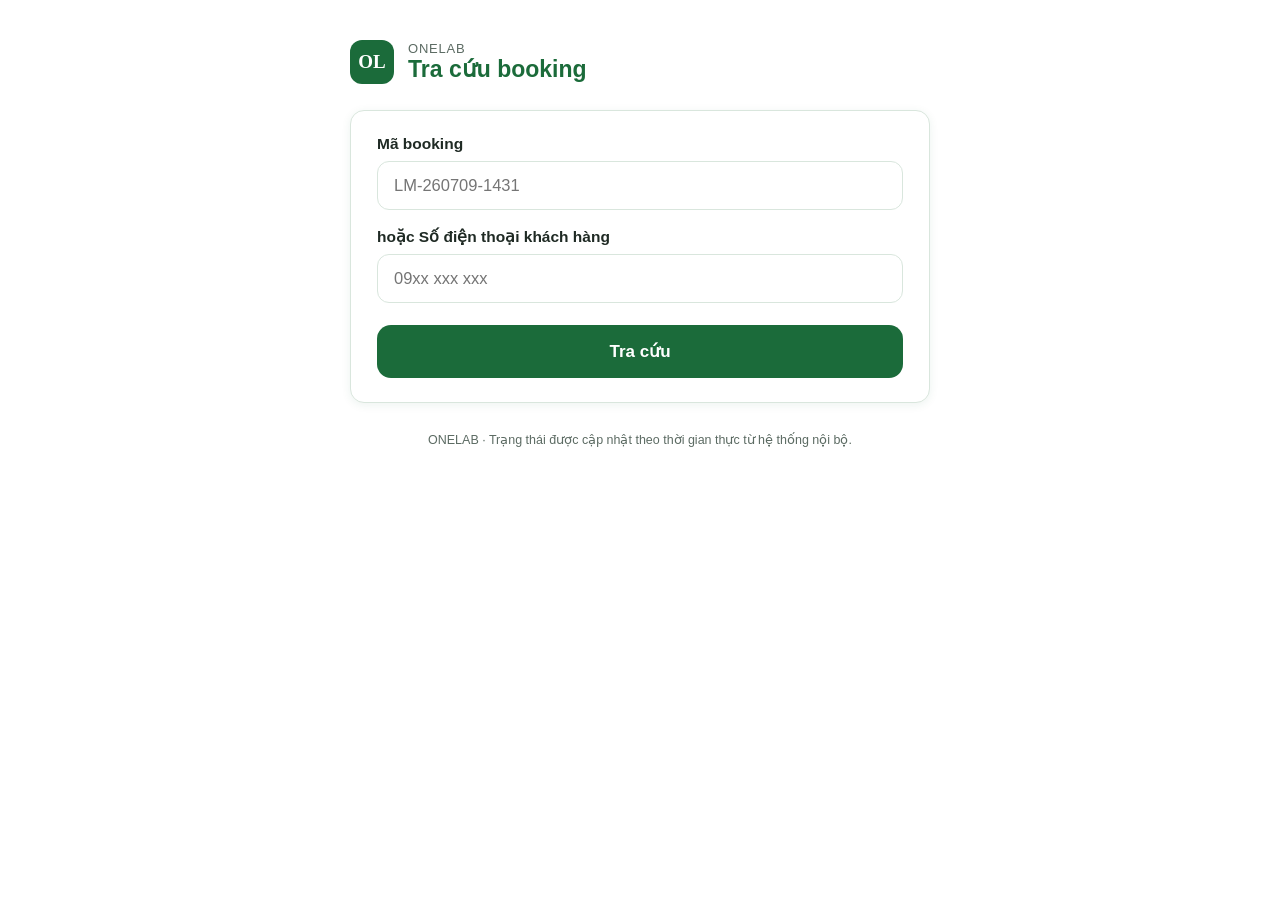
<file: tra-cuu.html>
<!DOCTYPE html>
<html lang="vi">
<head>
<meta charset="UTF-8">
<meta name="viewport" content="width=device-width, initial-scale=1, maximum-scale=1">
<title>ONELAB — Tra cứu booking</title>
<link rel="stylesheet" href="style.css">
</head>
<body>
<div class="wrap">
  <div class="topbar">
    <div class="logo-dot">OL</div>
    <div>
      <div class="brandname">ONELAB</div>
      <div class="pagetitle">Tra cứu booking</div>
    </div>
  </div>

  <div class="card">
    <label class="first">Mã booking</label>
    <input type="text" id="maBooking" placeholder="LM-260709-1431">
    <label>hoặc Số điện thoại khách hàng</label>
    <input type="tel" id="sdt" placeholder="09xx xxx xxx">
    <button class="btn" id="searchBtn">Tra cứu</button>
    <div id="msg"></div>
  </div>

  <div id="results"></div>

  <div class="footer-note">ONELAB · Trạng thái được cập nhật theo thời gian thực từ hệ thống nội bộ.</div>
</div>

<script src="config.js"></script>
<script>
const STEPS = [
  { st: 1, label: 'Chờ duyệt', who: 'CSKH' },
  { st: 2, label: 'Đã duyệt', who: 'CSKH' },
  { st: 3, label: 'Đã điều phối điều dưỡng', who: 'CSKH' },
  { st: 4, label: 'Đã tiếp nhận, đang đến lấy mẫu', who: 'Điều dưỡng' },
  { st: 5, label: 'Đã lấy mẫu', who: 'Điều dưỡng' },
  { st: 6, label: 'Đã bàn giao mẫu cho Logistics', who: 'Điều dưỡng' },
  { st: 7, label: 'Đã nhập LIS', who: 'Logistics' },
  { st: 8, label: 'Hoàn tất', who: 'Hệ thống' }
];

// Luồng THU MẪU chỉ có Sales <-> Logistics — không qua CSKH/Điều dưỡng
const THU_MAU_STEPS = [
  { key: 20, label: 'Đã tạo booking', who: 'Sales' },
  { key: 21, label: 'Logistics tiếp nhận, đang thu mẫu', who: 'Logistics' },
  { key: 8, label: 'Hoàn tất', who: 'Logistics' }
];
const THU_MAU_ORDER = { 20: 1, 21: 2, 8: 3 };

document.getElementById('searchBtn').addEventListener('click', () => doSearch());

async function doSearch() {
  const maBooking = document.getElementById('maBooking').value.trim();
  const sdt = document.getElementById('sdt').value.trim();
  const msg = document.getElementById('msg');
  const results = document.getElementById('results');
  results.innerHTML = '';
  msg.innerHTML = '';

  if (!maBooking && !sdt) {
    msg.innerHTML = '<div class="msg err">Nhập mã booking hoặc số điện thoại.</div>';
    return;
  }

  const res = await callApi('lookupBooking', { maBooking, sdt });
  if (!res.ok || res.data.length === 0) {
    msg.innerHTML = '<div class="msg err">Không tìm thấy booking nào.</div>';
    return;
  }

  results.innerHTML = res.data.map(renderBooking).join('');
}

// Tự động tra cứu nếu URL có sẵn ?ma=... (link từ màn hình xác nhận Sales)
(function autoLookupFromUrl() {
  const params = new URLSearchParams(window.location.search);
  const ma = params.get('ma');
  if (ma) {
    document.getElementById('maBooking').value = ma;
    doSearch();
  }
})();

function renderBooking(b) {
  const isThuMau0 = b.hinhThuc === 'Thu mẫu';
  const isRejected = Number(b.trangThai) === 0;
  if (isRejected) {
    return `
      <div class="card">
        <div class="top-row" style="display:flex;justify-content:space-between;">
          <span class="hinhthuc-tag ${isThuMau0 ? 'tag-thumau' : 'tag-laymau'}">${isThuMau0 ? 'THU MẪU' : 'LẤY MẪU'}</span>
          <span class="badge st-0">Từ chối</span>
        </div>
        <div style="margin-top:8px;"><strong style="font-family:Cambria,serif;color:var(--green-dark);font-size:16px;">${b.maBooking}</strong></div>
        <div class="hint" style="margin-top:8px;">Lý do: ${b.lyDoTuChoi || '(không có)'}</div>
        <div class="hint">Vui lòng điều chỉnh thông tin và gửi form yêu cầu mới.</div>
      </div>`;
  }

  const isThuMau = b.hinhThuc === 'Thu mẫu';
  const current = Number(b.trangThai);
  let stepsHtml;

  if (isThuMau) {
    const currentOrder = THU_MAU_ORDER[current] || 0;
    stepsHtml = THU_MAU_STEPS.map(s => {
      const ord = THU_MAU_ORDER[s.key];
      const cls = ord < currentOrder ? 'done' : ord === currentOrder ? 'current' : '';
      let meta = '';
      if (s.key === 20) meta = 'Lúc ' + (b.thoiGianTao || '—');
      if (s.key === 21) meta = b.nguoiTiepNhan ? `${b.nguoiTiepNhan} · ${b.tiepNhan}` : '';
      if (s.key === 8 && b.hoanTat) meta = `PID: ${b.maPID || '—'} · SID: ${b.maSID || '—'} · ${b.hoanTat}`;
      return `<div class="step ${cls}">
        <div class="dot">${ord < currentOrder ? '✓' : ord}</div>
        <div>
          <div class="steplabel">${s.label}</div>
          ${meta ? `<div class="stepmeta">${meta}</div>` : ''}
        </div>
      </div>`;
    }).join('');
  } else {
    stepsHtml = STEPS.map(s => {
      const cls = s.st < current ? 'done' : s.st === current ? 'current' : '';
      let meta = '';
      if (s.st === 1) meta = 'Lúc ' + (b.thoiGianTao || '—');
      if (s.st === 2) meta = b.nguoiDuyet ? `${b.nguoiDuyet} · ${b.t2Duyet}${b.thoiGianDuKien ? ` · <strong style="color:var(--green-dark);">Xác nhận lấy mẫu lúc: ${b.thoiGianDuKien}</strong>` : ''}` : '';
      if (s.st === 3) meta = b.nguoiPhuTrach ? `<strong style="color:var(--green-dark);">Điều dưỡng phụ trách: ${b.nguoiPhuTrach}</strong>${b.t3DieuPhoi ? ' · ' + b.t3DieuPhoi : ''}` : '';
      if (s.st === 4) meta = b.nguoiTiepNhan ? `${b.nguoiTiepNhan} · ${b.tiepNhan}` : '';
      if (s.st === 5) meta = b.nguoiLayMau ? `${b.nguoiLayMau} · ${b.daLayMau}` : '';
      if (s.st === 6) meta = b.nguoiBanGiao ? `${b.nguoiBanGiao} · ${b.banGiao}` : '';
      if (s.st === 7) meta = b.nguoiNhapLIS ? `PID: ${b.maPID || '—'} · SID: ${b.maSID || '—'} · ${b.nhapLIS}` : '';
      if (s.st === 8 && b.hoanTat) meta = 'Lúc ' + b.hoanTat;
      return `<div class="step ${cls}">
        <div class="dot">${s.st < current ? '✓' : s.st}</div>
        <div>
          <div class="steplabel">${s.label}</div>
          ${meta ? `<div class="stepmeta">${meta}</div>` : ''}
        </div>
      </div>`;
    }).join('');
  }

  return `
    <div class="card">
      <div style="display:flex;justify-content:space-between;align-items:center;">
        <span class="hinhthuc-tag ${isThuMau ? 'tag-thumau' : 'tag-laymau'}">${isThuMau ? 'THU MẪU' : 'LẤY MẪU'}</span>
        <span class="badge st-${current === 20 ? 1 : current === 21 ? 6 : current}">${b.trangThaiLabel}</span>
      </div>
      <div style="margin-top:8px;"><strong style="font-family:Cambria,serif;color:var(--green-dark);font-size:16px;">${b.maBooking}</strong></div>
      <div class="hint" style="margin-top:6px;">${b.tenKH} · ${b.dichVu}${b.maBacSi ? ' · Mã BS: ' + b.maBacSi : ''}</div>
      ${b.hinhThucTraKQ ? `<div class="hint">Trả kết quả: ${b.hinhThucTraKQ}</div>` : ''}
      ${b.ghiChu ? `<div class="hint" style="font-style:italic;">Ghi chú: ${b.ghiChu}</div>` : ''}
      <div class="steps">${stepsHtml}</div>
      ${renderBillLinks(b.billLinks)}
    </div>`;
}

function renderBillLinks(billLinks) {
  if (!billLinks) return '';
  const links = billLinks.split(',').map(s => s.trim()).filter(Boolean);
  if (links.length === 0) return '';
  return `<div class="card mint" style="margin-top:10px;">
    <div class="hint" style="font-weight:700;color:var(--text);margin-bottom:6px;">Hoá đơn / Bill đính kèm</div>
    ${links.map((l, i) => `<div><a href="${l}" target="_blank" rel="noopener">Xem hoá đơn ${i + 1}</a></div>`).join('')}
  </div>`;
}
</script>
</body>
</html>
</file>
<file: style.css>
:root {
  --green-dark: #1B6B3A;
  --green-accent: #4CAF82;
  --mint: #E8F5E9;
  --hcm-blue: #1565C0;
  --hn-orange: #EF6C00;
  --text: #1F2A24;
  --muted: #5C6B63;
  --border: #D9E6DD;
  --danger: #C0392B;
  --radius: 14px;
  --shadow: 0 2px 10px rgba(27,107,58,0.08);
}

* { box-sizing: border-box; }

body {
  margin: 0;
  background: #FFFFFF;
  color: var(--text);
  font-family: Calibri, "Segoe UI", -apple-system, Roboto, Arial, sans-serif;
  -webkit-font-smoothing: antialiased;
}

h1, h2, h3 {
  font-family: Cambria, Georgia, "Times New Roman", serif;
  color: var(--green-dark);
  margin: 0 0 6px;
}

.wrap {
  max-width: 480px;
  margin: 0 auto;
  padding: 20px 16px 40px;
  min-height: 100vh;
}

.topbar {
  display: flex;
  align-items: center;
  gap: 10px;
  margin-bottom: 18px;
}
.topbar .logo-dot {
  width: 34px; height: 34px;
  border-radius: 9px;
  background: var(--green-dark);
  color: #fff;
  display: flex; align-items: center; justify-content: center;
  font-family: Cambria, serif;
  font-weight: 700;
  font-size: 15px;
  flex-shrink: 0;
}
.topbar .brandname {
  font-size: 12px;
  letter-spacing: 0.06em;
  color: var(--muted);
  text-transform: uppercase;
}
.topbar .pagetitle {
  font-size: 18px;
  font-weight: 700;
  color: var(--green-dark);
}

.card {
  background: #fff;
  border: 1px solid var(--border);
  border-radius: var(--radius);
  padding: 16px;
  box-shadow: var(--shadow);
  margin-bottom: 14px;
}
.card.mint { background: var(--mint); border-color: transparent; }

label {
  display: block;
  font-size: 13px;
  font-weight: 600;
  color: var(--text);
  margin: 14px 0 6px;
}
label.first { margin-top: 0; }

input, select, textarea {
  width: 100%;
  padding: 12px 12px;
  border-radius: 10px;
  border: 1.5px solid var(--border);
  font-size: 15px;
  font-family: inherit;
  background: #fff;
  color: var(--text);
}
input:focus, select:focus, textarea:focus {
  outline: none;
  border-color: var(--green-accent);
}

.hint { font-size: 12px; color: var(--muted); margin-top: 4px; }

.priority-row { display: flex; gap: 8px; margin-top: 8px; }
.priority-row label.chip {
  flex: 1;
  margin: 0;
  text-align: center;
  padding: 10px 6px;
  border-radius: 10px;
  border: 1.5px solid var(--border);
  font-size: 13px;
  font-weight: 600;
  color: var(--muted);
  cursor: pointer;
}
.priority-row input[type=radio] { display: none; }
.priority-row input[type=radio]:checked + span,
.priority-row label.chip.active {
  color: #fff;
}
.priority-row label.chip:has(input:checked) {
  background: var(--danger);
  border-color: var(--danger);
  color: #fff;
}

button.btn {
  width: 100%;
  padding: 14px;
  border: none;
  border-radius: 12px;
  background: var(--green-dark);
  color: #fff;
  font-size: 16px;
  font-weight: 700;
  font-family: inherit;
  cursor: pointer;
  margin-top: 18px;
}
button.btn:active { background: #154f2c; }
button.btn.secondary {
  background: #fff;
  color: var(--green-dark);
  border: 1.5px solid var(--green-dark);
}
button.btn.danger {
  background: #fff;
  color: var(--danger);
  border: 1.5px solid var(--danger);
}
button.btn:disabled { opacity: 0.5; }

.footer-note {
  text-align: center;
  font-size: 11.5px;
  color: var(--muted);
  margin-top: 22px;
  line-height: 1.5;
}

.badge {
  display: inline-block;
  padding: 4px 10px;
  border-radius: 999px;
  font-size: 12px;
  font-weight: 700;
}
.badge.st-0 { background: #FDEAE8; color: var(--danger); }
.badge.st-1, .badge.st-2 { background: #FFF3E0; color: var(--hn-orange); }
.badge.st-3, .badge.st-4, .badge.st-5 { background: #E3F2FD; color: var(--hcm-blue); }
.badge.st-6, .badge.st-7 { background: var(--mint); color: var(--green-dark); }
.badge.st-8 { background: var(--green-dark); color: #fff; }

.steps {
  display: flex;
  flex-direction: column;
  gap: 0;
  margin: 16px 0 4px;
}
.step {
  display: flex;
  gap: 12px;
  position: relative;
  padding-bottom: 18px;
}
.step:last-child { padding-bottom: 0; }
.step .dot {
  width: 22px; height: 22px;
  border-radius: 50%;
  background: var(--border);
  color: var(--muted);
  font-size: 11px;
  font-weight: 700;
  display: flex; align-items: center; justify-content: center;
  flex-shrink: 0;
  z-index: 1;
}
.step.done .dot { background: var(--green-dark); color: #fff; }
.step.current .dot { background: var(--hn-orange); color: #fff; }
.step:not(:last-child)::before {
  content: "";
  position: absolute;
  left: 10.5px; top: 22px; bottom: 0;
  width: 2px;
  background: var(--border);
}
.step.done:not(:last-child)::before { background: var(--green-dark); }
.step .steplabel { font-size: 13.5px; font-weight: 600; }
.step .stepmeta { font-size: 12px; color: var(--muted); margin-top: 1px; }

.role-grid { display: grid; grid-template-columns: 1fr; gap: 10px; }
.role-card {
  display: block;
  text-decoration: none;
  padding: 16px;
  border-radius: var(--radius);
  border: 1px solid var(--border);
  box-shadow: var(--shadow);
  color: var(--text);
}
.role-card .rtitle { font-weight: 700; color: var(--green-dark); font-size: 15px; }
.role-card .rdesc { font-size: 12.5px; color: var(--muted); margin-top: 2px; }

.msg { padding: 12px; border-radius: 10px; font-size: 13.5px; margin-top: 10px; }
.msg.ok { background: var(--mint); color: var(--green-dark); }
.msg.err { background: #FDEAE8; color: var(--danger); }

.qbtn-row { display: flex; gap: 8px; }
.qbtn-row button { flex: 1; }

.list-item {
  border: 1px solid var(--border);
  border-radius: 12px;
  padding: 12px;
  margin-bottom: 10px;
}
.list-item .top-row { display: flex; justify-content: space-between; align-items: center; }
.list-item .code { font-weight: 700; color: var(--green-dark); font-size: 14px; }
.list-item .meta { font-size: 12.5px; color: var(--muted); margin-top: 4px; }

.confirm-row {
  display: flex;
  justify-content: space-between;
  gap: 10px;
  padding: 7px 0;
  border-bottom: 1px solid var(--border);
  font-size: 13.5px;
}
.confirm-row:last-child { border-bottom: none; }
.confirm-row span { color: var(--muted); flex-shrink: 0; }
.confirm-row strong { text-align: right; font-weight: 600; }

.test-suggestions {
  display: none;
  position: absolute;
  top: calc(100% + 4px);
  left: 0; right: 0;
  background: #fff;
  border: 1.5px solid var(--green-accent);
  border-radius: 10px;
  max-height: 220px;
  overflow-y: auto;
  z-index: 20;
  box-shadow: 0 6px 18px rgba(27,107,58,0.15);
}
.suggestion-item {
  padding: 10px 14px;
  font-size: 13.5px;
  color: var(--text);
  cursor: pointer;
  border-bottom: 1px solid var(--border);
  display: flex;
  justify-content: space-between;
  align-items: center;
  gap: 10px;
}
.suggestion-price {
  color: var(--green-dark);
  font-weight: 700;
  font-size: 12px;
  white-space: nowrap;
}
.suggestion-item:last-child { border-bottom: none; }
.suggestion-item:hover, .suggestion-item:active { background: var(--mint); }
.suggestion-empty {
  padding: 10px 14px;
  font-size: 12.5px;
  color: var(--muted);
  font-style: italic;
}

.selected-tests {
  display: flex;
  flex-wrap: wrap;
  gap: 8px;
  margin-top: 10px;
}
.test-chip {
  display: inline-flex;
  align-items: center;
  gap: 6px;
  background: var(--mint);
  color: var(--green-dark);
  border-radius: 999px;
  padding: 6px 8px 6px 12px;
  font-size: 12.5px;
  font-weight: 600;
}
.chip-x {
  cursor: pointer;
  font-weight: 700;
  width: 18px; height: 18px;
  border-radius: 50%;
  background: var(--green-dark);
  color: #fff;
  display: inline-flex;
  align-items: center;
  justify-content: center;
  font-size: 12px;
  line-height: 1;
}
.chip-x:hover { background: var(--danger); }

.hinhthuc-tag {
  display: inline-block;
  padding: 4px 12px;
  border-radius: 999px;
  font-size: 11px;
  font-weight: 700;
  letter-spacing: 0.03em;
}
.tag-laymau { background: #E3F2FD; color: var(--hcm-blue); }
.tag-thumau { background: #F3E8FD; color: #7B5EA7; }

/* ===== MÀN HÌNH MÁY TÍNH (desktop) — phóng to chữ + mở rộng khung cho dễ đọc ===== */
@media (min-width: 720px) {
  body { font-size: 17px; }
  .wrap { max-width: 660px; padding: 40px 40px 70px; }

  .topbar { gap: 14px; margin-bottom: 26px; }
  .topbar .logo-dot { width: 44px; height: 44px; border-radius: 12px; font-size: 19px; }
  .topbar .brandname { font-size: 13px; }
  .topbar .pagetitle { font-size: 23px; }

  h1, h2, h3 { font-size: 1.2em; }
  .card { padding: 24px 26px; margin-bottom: 18px; }

  label { font-size: 15.5px; margin: 18px 0 8px; }
  input, select, textarea {
    padding: 14px 16px;
    font-size: 16.5px;
    border-radius: 12px;
  }
  textarea { min-height: 70px; }

  .hint { font-size: 13.5px; }
  .priority-row label.chip { padding: 13px 8px; font-size: 14.5px; }

  button.btn { padding: 16px; font-size: 17px; border-radius: 14px; margin-top: 22px; }

  .badge { font-size: 13px; padding: 5px 13px; }

  .steps { margin: 20px 0 6px; }
  .step { gap: 16px; padding-bottom: 22px; }
  .step .dot { width: 26px; height: 26px; font-size: 13px; }
  .step:not(:last-child)::before { left: 12.5px; top: 26px; }
  .step .steplabel { font-size: 15.5px; }
  .step .stepmeta { font-size: 13.5px; }

  .role-card { padding: 20px; }
  .role-card .rtitle { font-size: 17px; }
  .role-card .rdesc { font-size: 14px; }

  .msg { padding: 14px 16px; font-size: 15px; }

  .list-item { padding: 16px; }
  .list-item .code { font-size: 16px; }
  .list-item .meta { font-size: 13.5px; }

  .confirm-row { padding: 9px 0; font-size: 15px; }

  .suggestion-item { padding: 13px 16px; font-size: 15px; }
  .suggestion-price { font-size: 13.5px; }
  .suggestion-empty { padding: 13px 16px; font-size: 14px; }

  .test-chip { font-size: 14px; padding: 8px 10px 8px 14px; }
  .chip-x { width: 20px; height: 20px; font-size: 13px; }

  .footer-note { font-size: 12.5px; margin-top: 28px; }
}
</file>
